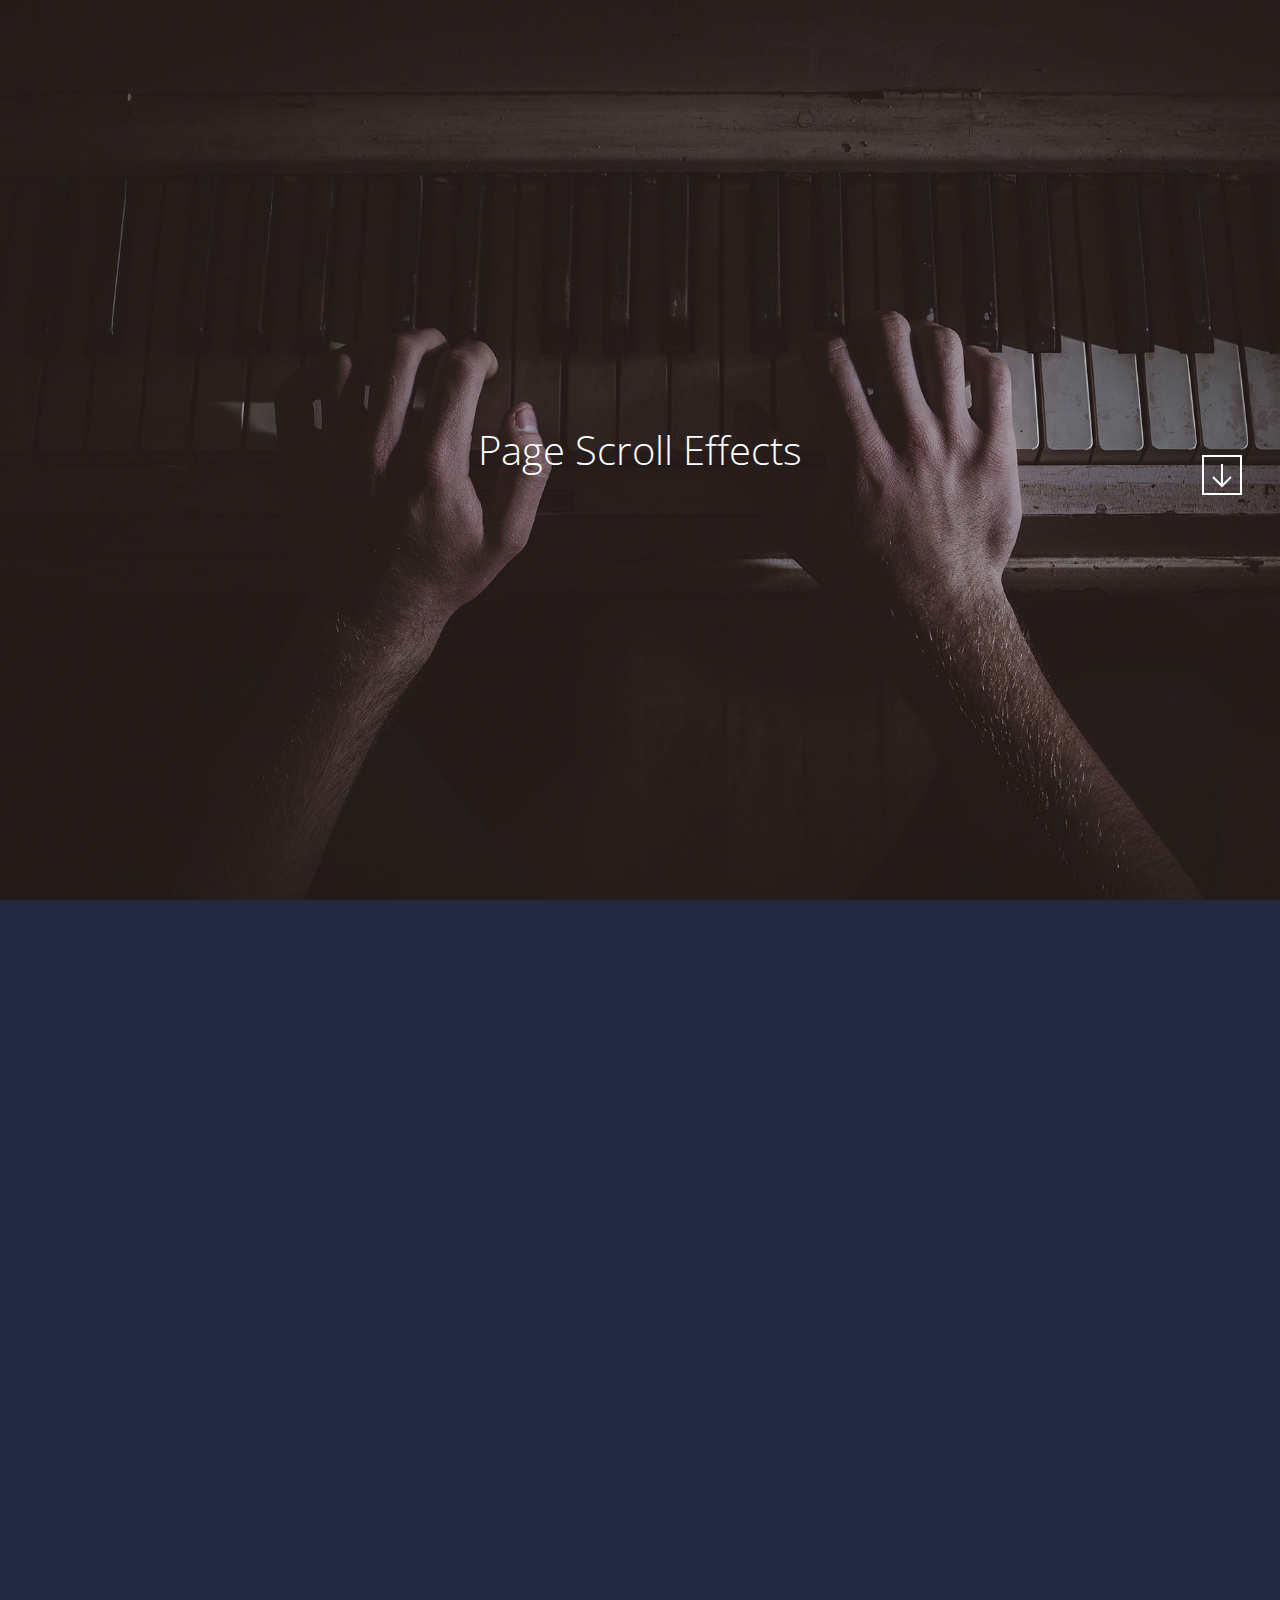
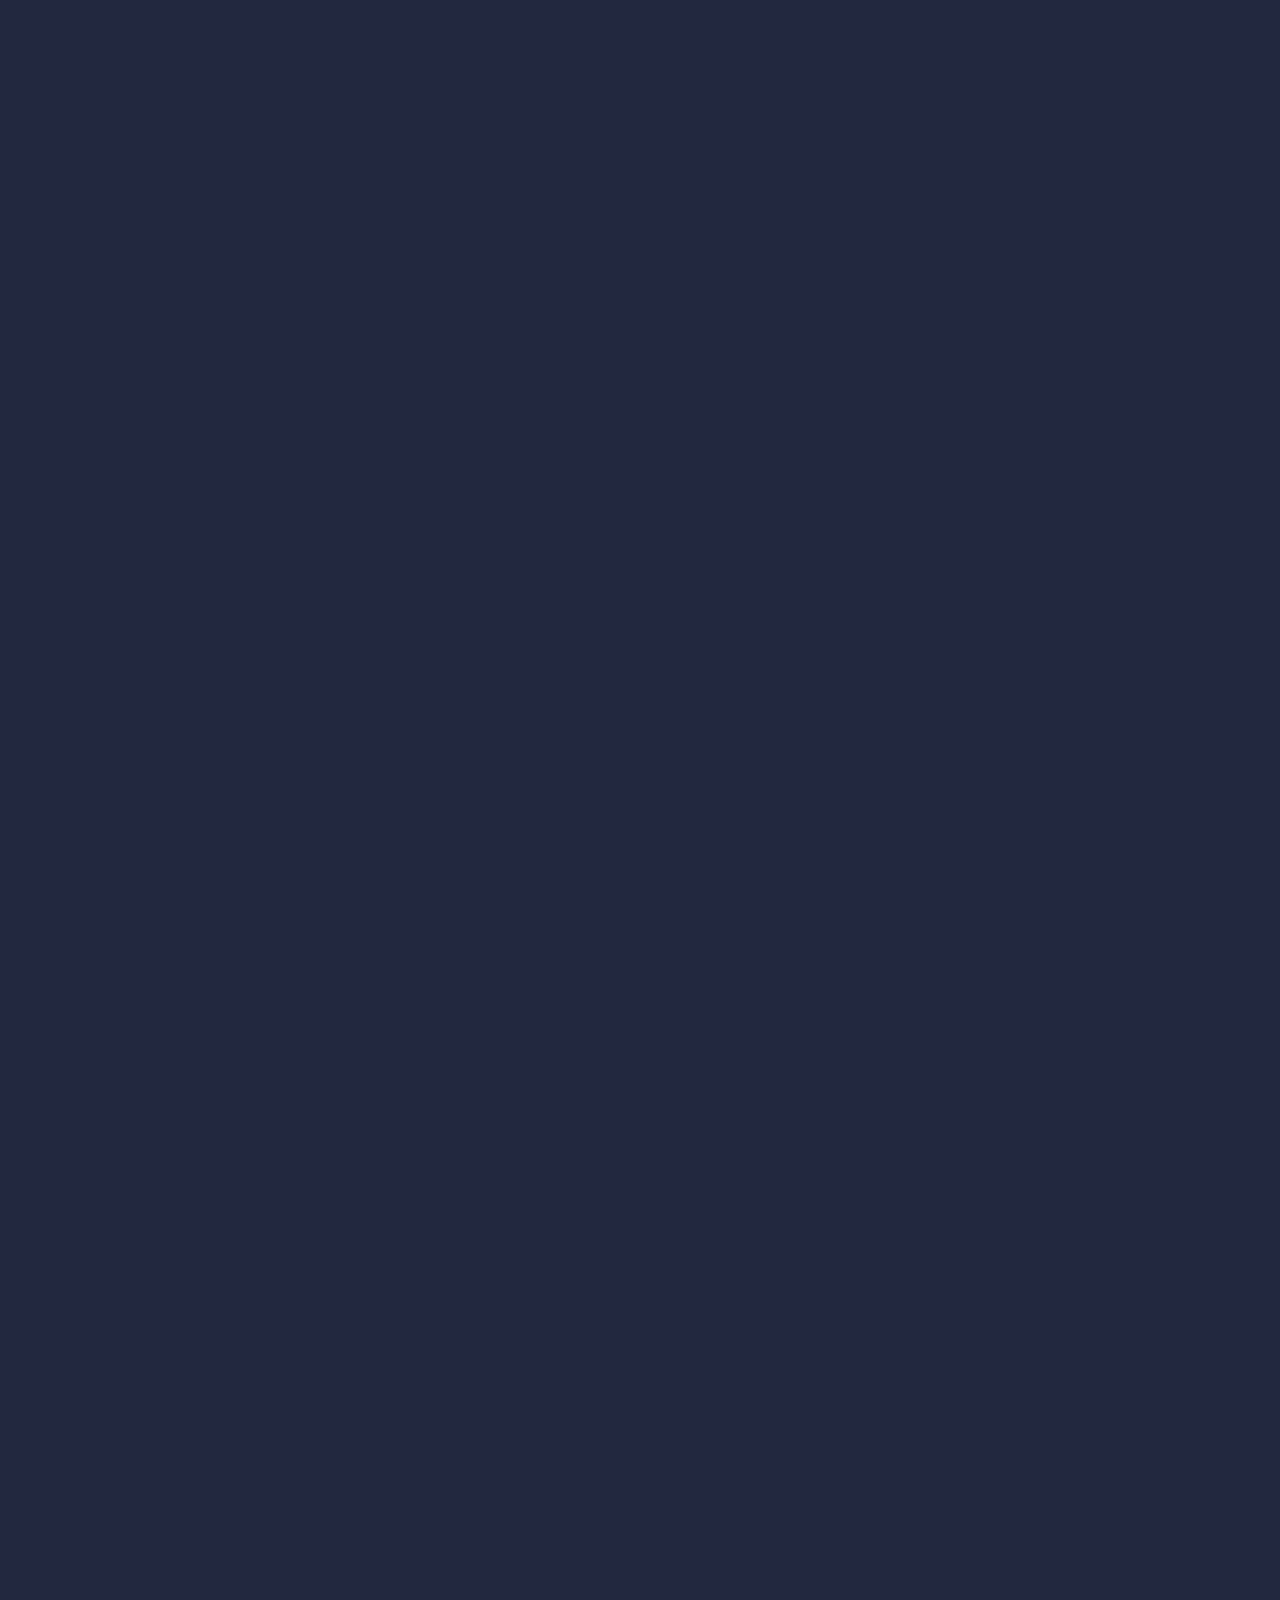
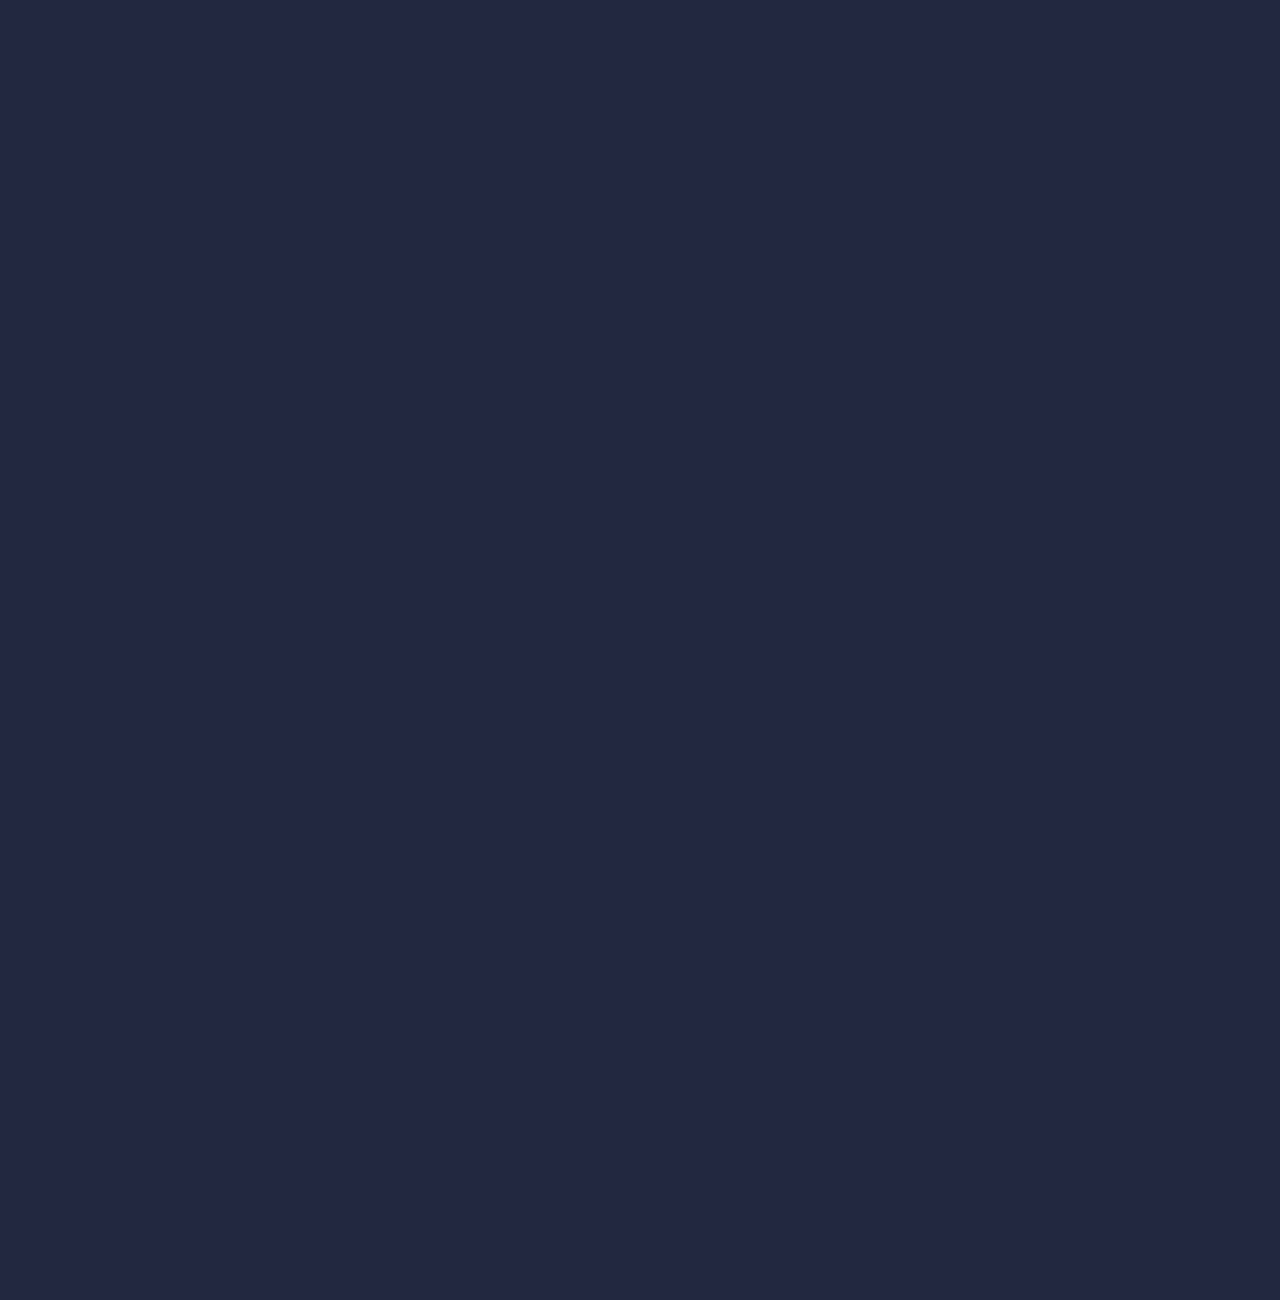
<file: page-scroll-effects/index.html>
<!doctype html>
<html lang="en" class="no-js">
<head>
	<meta charset="UTF-8">
	<meta name="viewport" content="width=device-width, initial-scale=1">

	<link href='http://fonts.googleapis.com/css?family=Open+Sans:400,300,700' rel='stylesheet' type='text/css'>

	<link rel="stylesheet" href="css/reset.css"> <!-- CSS reset -->
	<link rel="stylesheet" href="css/style.css"> <!-- Resource style -->
	<script src="js/modernizr.js"></script> <!-- Modernizr -->
  	
	<title>Page Scroll Effects | CodyHouse</title>
</head>
<!-- hijacking: on/off - animation: none/scaleDown/rotate/gallery/catch/opacity/fixed/parallax -->

<body data-hijacking="off" data-animation="opacity">
	<section class="cd-section visible">
		<div>
			<h2>Page Scroll Effects</h2>
		</div>
	</section>

	<section class="cd-section">
		<div>
			<h2>Section 2</h2>
		</div>
	</section>

	<section class="cd-section">
		<div>
			<h2>Section 3</h2>
		</div>
	</section>

	<section class="cd-section">
		<div>
			<h2>Section 4</h2>
		</div>
	</section>

	<section class="cd-section">
		<div>
			<h2>Section 5</h2>
		</div>
	</section>

	<nav>
		<ul class="cd-vertical-nav">
			<li><a href="#0" class="cd-prev inactive">Next</a></li>
			<li><a href="#0" class="cd-next">Prev</a></li>
		</ul>
	</nav> <!-- .cd-vertical-nav -->
<script src="js/jquery-2.1.4.js"></script>
<script src="js/velocity.min.js"></script>
<script src="js/velocity.ui.min.js"></script>
<script src="js/main.js"></script> <!-- Resource jQuery -->
</body>
</html>
</file>
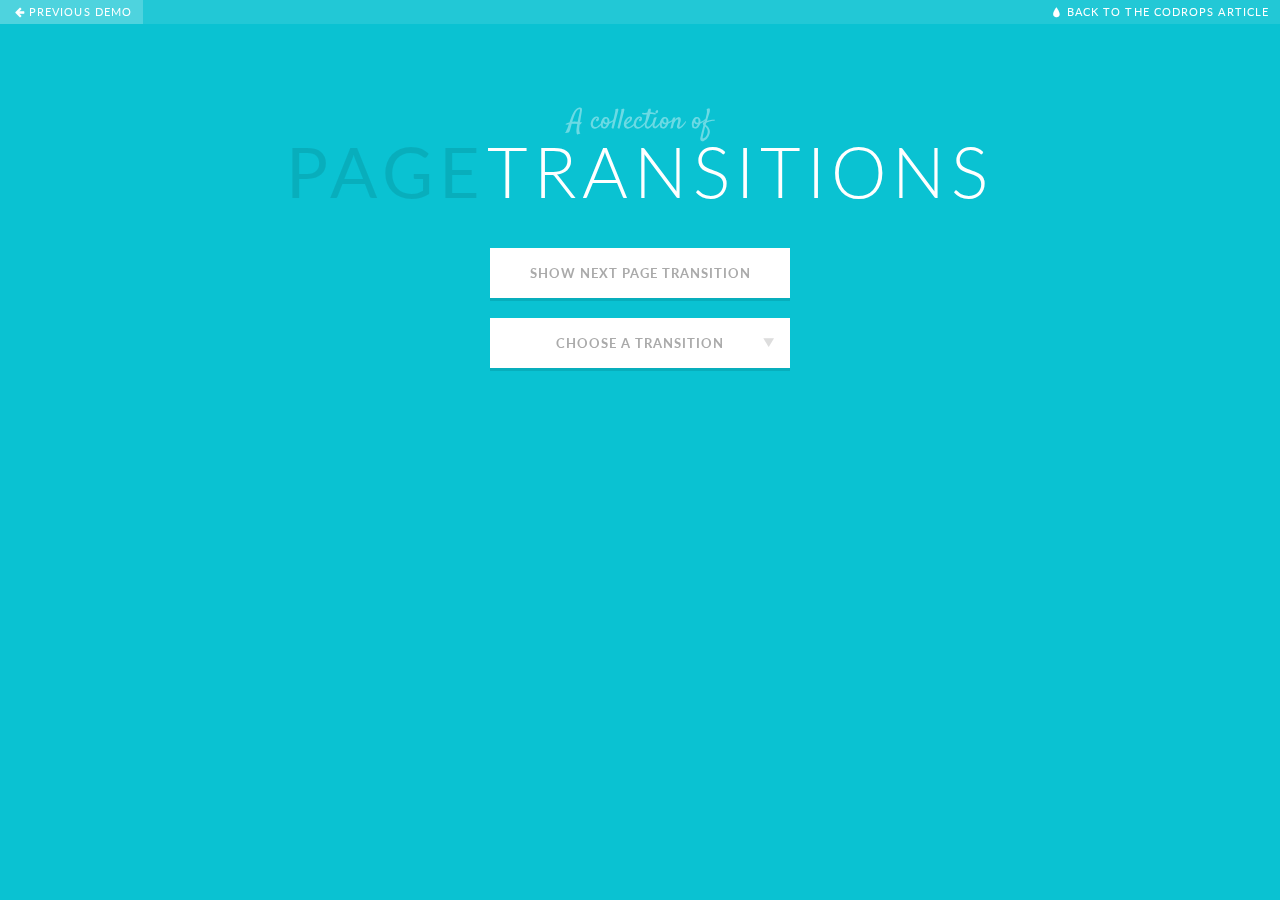
<file: PageTransitions/index.html>
<!DOCTYPE html>
<html lang="en" class="no-js">
	<head>
		<meta charset="UTF-8" />
		<meta http-equiv="X-UA-Compatible" content="IE=edge,chrome=1"> 
		<meta name="viewport" content="width=device-width, initial-scale=1.0"> 
		<title>A Collection of Page Transitions</title>
		<meta name="description" content="A Collection of Page Transitions with CSS Animations" />
		<meta name="keywords" content="page transition, css animation, website, effect, css3, jquery" />
		<meta name="author" content="Codrops" />
		<link rel="shortcut icon" href="../favicon.ico"> 
		<link rel="stylesheet" type="text/css" href="css/default.css" />
		<link rel="stylesheet" type="text/css" href="css/multilevelmenu.css" />
		<link rel="stylesheet" type="text/css" href="css/component.css" />
		<link rel="stylesheet" type="text/css" href="css/animations.css" />
		<script src="js/modernizr.custom.js"></script>
	</head>
	<body>	
		<div class="codrops-top clearfix">
			<a class="codrops-icon codrops-icon-prev" href="http://tympanus.net/Tutorials/AutomaticFigureNumbering/"><span>Previous Demo</span></a>
			<span class="right"><a class="codrops-icon codrops-icon-drop" href="http://tympanus.net/codrops/?p=15001"><span>Back to the Codrops Article</span></a></span>
		</div>

		<div class="pt-triggers">
			<button id="iterateEffects" class="pt-touch-button">Show next page transition</button>
			<div id="dl-menu" class="dl-menuwrapper">
				<button class="dl-trigger">Choose a transition</button>
				<ul class="dl-menu">
					<li>
						<a href="#">Move</a>
						<ul class="dl-submenu">
							<li data-animation="1"><a href="#">Move to left/ from right</a></li>
							<li data-animation="2"><a href="#">Move to right/ from left</a></li>
							<li data-animation="3"><a href="#">Move to top/ from bottom</a></li>
							<li data-animation="4"><a href="#">Move to bottom/ from top</a></li>
						</ul>
					</li>
					<li>
						<a href="#">Fade</a>
						<ul class="dl-submenu">
							<li data-animation="5"><a href="#">Fade / from right</a></li>
							<li data-animation="6"><a href="#">Fade / from left</a></li>
							<li data-animation="7"><a href="#">Fade / from bottom</a></li>
							<li data-animation="8"><a href="#">Fade / from top</a></li>
							<li data-animation="9"><a href="#">Fade left / Fade right</a></li>
							<li data-animation="10"><a href="#">Fade right / Fade left</a></li>
							<li data-animation="11"><a href="#">Fade top / Fade bottom</a></li>
							<li data-animation="12"><a href="#">Fade bottom / Fade top</a></li>
						</ul>
					</li>
					<li>
						<a href="#">Different easing</a>
						<ul class="dl-submenu">
							<li data-animation="13"><a href="#">Different easing / from right</a></li>
							<li data-animation="14"><a href="#">Different easing / from left</a></li>
							<li data-animation="15"><a href="#">Different easing / from bottom</a></li>
							<li data-animation="16"><a href="#">Different easing / from top</a></li>
						</ul>
					</li>
					<li>
						<a href="#">Scale</a>
						<ul class="dl-submenu">
							<li data-animation="17"><a href="#">Scale down / from right</a></li>
							<li data-animation="18"><a href="#">Scale down / from left</a></li>
							<li data-animation="19"><a href="#">Scale down / from bottom</a></li>
							<li data-animation="20"><a href="#">Scale down / from top</a></li>
							<li data-animation="21"><a href="#">Scale down / scale down</a></li>
							<li data-animation="22"><a href="#">Scale up / scale up</a></li>
							<li data-animation="23"><a href="#">Move to left / scale up</a></li>
							<li data-animation="24"><a href="#">Move to right / scale up</a></li>
							<li data-animation="25"><a href="#">Move to top / scale up</a></li>
							<li data-animation="26"><a href="#">Move to bottom / scale up</a></li>
							<li data-animation="27"><a href="#">Scale down / scale up</a></li>
						</ul>
					</li>
					<li>
						<a href="#">Rotate</a>
						<ul class="dl-submenu">
							<li>
								<a href="#">Glue</a>
								<ul class="dl-submenu">
									<li data-animation="28"><a href="#">Glue left / from right</a></li>
									<li data-animation="29"><a href="#">Glue right / from left</a></li>
									<li data-animation="30"><a href="#">Glue bottom / from top</a></li>
									<li data-animation="31"><a href="#">Glue top / from bottom</a></li>
								</ul>
							</li>
							<li>
								<a href="#">Flip</a>
								<ul class="dl-submenu">
									<li data-animation="32"><a href="#">Flip right</a></li>
									<li data-animation="33"><a href="#">Flip left</a></li>
									<li data-animation="34"><a href="#">Flip top</a></li>
									<li data-animation="35"><a href="#">Flip bottom</a></li>
								</ul>
							</li>
							<li data-animation="36"><a href="#">Fall</a></li>
							<li data-animation="37"><a href="#">Newspaper</a></li>
							<li>
								<a href="#">Push / Pull</a>
								<ul class="dl-submenu">
									<li data-animation="38"><a href="#">Push left / from right</a></li>
									<li data-animation="39"><a href="#">Push right / from left</a></li>
									<li data-animation="40"><a href="#">Push top / from bottom</a></li>
									<li data-animation="41"><a href="#">Push bottom / from top</a></li>

									<li data-animation="42"><a href="#">Push left / pull right</a></li>
									<li data-animation="43"><a href="#">Push right / pull left</a></li>
									<li data-animation="44"><a href="#">Push top / pull bottom</a></li>
									<li data-animation="45"><a href="#">Push bottom / pull top</a></li>
								</ul>
							</li>
							<li>
								<a href="#">Fold / Unfold</a>
								<ul class="dl-submenu">
									<li data-animation="46"><a href="#">Fold left / from right</a></li>
									<li data-animation="47"><a href="#">Fold right / from left</a></li>
									<li data-animation="48"><a href="#">Fold top / from bottom</a></li>
									<li data-animation="49"><a href="#">Fold bottom / from top</a></li>
									<li data-animation="50"><a href="#">Move to right / unfold left</a></li>
									<li data-animation="51"><a href="#">Move to left / unfold right</a></li>
									<li data-animation="52"><a href="#">Move to bottom / unfold top</a></li>
									<li data-animation="53"><a href="#">Move to top / unfold bottom</a></li>
								</ul>
							</li>
							<li>
								<a href="#">Room</a>
								<ul class="dl-submenu">
									<li data-animation="54"><a href="#">Room to left</a></li>
									<li data-animation="55"><a href="#">Room to right</a></li>
									<li data-animation="56"><a href="#">Room to top</a></li>
									<li data-animation="57"><a href="#">Room to bottom</a></li>
								</ul>
							</li>
							<li>
								<a href="#">Cube</a>
								<ul class="dl-submenu">
									<li data-animation="58"><a href="#">Cube to left</a></li>
									<li data-animation="59"><a href="#">Cube to right</a></li>
									<li data-animation="60"><a href="#">Cube to top</a></li>
									<li data-animation="61"><a href="#">Cube to bottom</a></li>
								</ul>
							</li>
							<li>
								<a href="#">Carousel</a>
								<ul class="dl-submenu">
									<li data-animation="62"><a href="#">Carousel to left</a></li>
									<li data-animation="63"><a href="#">Carousel to right</a></li>
									<li data-animation="64"><a href="#">Carousel to top</a></li>
									<li data-animation="65"><a href="#">Carousel to bottom</a></li>
								</ul>
							</li>
							<li data-animation="66"><a href="#">Sides</a></li>
						</ul>
					</li>
					<li data-animation="67"><a href="#">Slide</a></li>
				</ul>
			</div><!-- /dl-menu-wrapper-->
		</div><!-- /triggers -->

		<div id="pt-main" class="pt-perspective">
			<div class="pt-page pt-page-1"><h1><span>A collection of</span><strong>Page</strong> Transitions</h1></div>
			<div class="pt-page pt-page-2"><h1><span>A collection of</span><strong>Page</strong> Transitions</h1></div>
			<div class="pt-page pt-page-3"><h1><span>A collection of</span><strong>Page</strong> Transitions</h1></div>
			<div class="pt-page pt-page-4"><h1><span>A collection of</span><strong>Page</strong> Transitions</h1></div>
			<div class="pt-page pt-page-5"><h1><span>A collection of</span><strong>Page</strong> Transitions</h1></div>
			<div class="pt-page pt-page-6"><h1><span>A collection of</span><strong>Page</strong> Transitions</h1></div>
		</div>

		<div class="pt-message">
			<p>Your browser does not support CSS animations.</p>
		</div>

		<script src="https://ajax.googleapis.com/ajax/libs/jquery/1.9.1/jquery.min.js"></script>
		<script src="js/jquery.dlmenu.js"></script>
		<script src="js/pagetransitions.js"></script>
	</body>
</html>
</file>
<file: page-scroll-effects/css/style.css>
/* -------------------------------- 

Primary style

-------------------------------- */
*, *::after, *::before {
  box-sizing: border-box;
}

html {
  font-size: 62.5%;
}

body {
  font-size: 1.6rem;
  font-family: "Open Sans", sans-serif;
  color: #ffffff;
  background-color: #22283f;
  -webkit-font-smoothing: antialiased;
  -moz-osx-font-smoothing: grayscale;
}
body::before {
  /* never visible - this is used in jQuery to check the current MQ */
  content: 'mobile';
  display: none;
}
@media only screen and (min-width: 1050px) {
  body::before {
    /* never visible - this is used in jQuery to check the current MQ */
    content: 'desktop';
  }
}

a {
  color: #267481;
  text-decoration: none;
}

/* -------------------------------- 

Main Components 

-------------------------------- */
@media only screen and (min-width: 1050px) {
  body[data-hijacking="on"] {
    overflow: hidden;
  }
}

.cd-section {
  height: 100vh;
}
.cd-section h2 {
  line-height: 100vh;
  text-align: center;
  font-size: 2.4rem;
}
.cd-section:first-of-type > div {
  background-color: #2b334f;
}
.cd-section:first-of-type > div::before {
  /* alert -> all scrolling effects are not visible on small devices */
  content: 'Effects not visible on mobile!';
  position: absolute;
  width: 100%;
  text-align: center;
  top: 20px;
  z-index: 2;
  font-weight: bold;
  font-size: 1.3rem;
  text-transform: uppercase;
  color: #6a7083;
}
.cd-section:nth-of-type(2) > div {
  background-color: #2e5367;
}
.cd-section:nth-of-type(3) > div {
  background-color: #267481;
}
.cd-section:nth-of-type(4) > div {
  background-color: #fcb052;
}
.cd-section:nth-of-type(5) > div {
  background-color: #f06a59;
}
[data-animation="parallax"] .cd-section > div, [data-animation="fixed"] .cd-section > div, [data-animation="opacity"] .cd-section > div {
  background-position: center center;
  background-repeat: no-repeat;
  background-size: cover;
}
[data-animation="parallax"] .cd-section:first-of-type > div, [data-animation="fixed"] .cd-section:first-of-type > div, [data-animation="opacity"] .cd-section:first-of-type > div {
  background-image: url("../img/img-1.jpg");
}
[data-animation="parallax"] .cd-section:nth-of-type(2) > div, [data-animation="fixed"] .cd-section:nth-of-type(2) > div, [data-animation="opacity"] .cd-section:nth-of-type(2) > div {
  background-image: url("../img/img-2.jpg");
}
[data-animation="parallax"] .cd-section:nth-of-type(3) > div, [data-animation="fixed"] .cd-section:nth-of-type(3) > div, [data-animation="opacity"] .cd-section:nth-of-type(3) > div {
  background-image: url("../img/img-3.jpg");
}
[data-animation="parallax"] .cd-section:nth-of-type(4) > div, [data-animation="fixed"] .cd-section:nth-of-type(4) > div, [data-animation="opacity"] .cd-section:nth-of-type(4) > div {
  background-image: url("../img/img-4.jpg");
}
[data-animation="parallax"] .cd-section:nth-of-type(5) > div, [data-animation="fixed"] .cd-section:nth-of-type(5) > div, [data-animation="opacity"] .cd-section:nth-of-type(5) > div {
  background-image: url("../img/img-5.jpg");
}
@media only screen and (min-width: 1050px) {
  .cd-section h2 {
    font-size: 4rem;
    font-weight: 300;
  }
  [data-hijacking="on"] .cd-section {
    opacity: 0;
    visibility: hidden;
    position: absolute;
    top: 0;
    left: 0;
    width: 100%;
  }
  [data-hijacking="on"] .cd-section > div {
    visibility: visible;
  }
  [data-hijacking="off"] .cd-section > div {
    opacity: 0;
  }
  [data-animation="rotate"] .cd-section {
    /* enable a 3D-space for children elements */
    -webkit-perspective: 1800px;
    -moz-perspective: 1800px;
    perspective: 1800px;
  }
  [data-hijacking="on"][data-animation="rotate"] .cd-section:not(:first-of-type) {
    -webkit-perspective-origin: center 0;
    -moz-perspective-origin: center 0;
    perspective-origin: center 0;
  }
  [data-animation="scaleDown"] .cd-section > div, [data-animation="gallery"] .cd-section > div, [data-animation="catch"] .cd-section > div {
    box-shadow: 0 0 0 rgba(25, 30, 46, 0.4);
  }
  [data-animation="opacity"] .cd-section.visible > div {
    z-index: 1;
  }
}

@media only screen and (min-width: 1050px) {
  .cd-section:first-of-type > div::before {
    display: none;
  }
}
@media only screen and (min-width: 1050px) {
  .cd-section > div {
    position: fixed;
    top: 0;
    left: 0;
    width: 100%;
    /* Force Hardware Acceleration */
    -webkit-transform: translateZ(0);
    -moz-transform: translateZ(0);
    -ms-transform: translateZ(0);
    -o-transform: translateZ(0);
    transform: translateZ(0);
    -webkit-backface-visibility: hidden;
    backface-visibility: hidden;
  }
  [data-hijacking="on"] .cd-section > div {
    position: absolute;
  }
  [data-animation="rotate"] .cd-section > div {
    -webkit-transform-origin: center bottom;
    -moz-transform-origin: center bottom;
    -ms-transform-origin: center bottom;
    -o-transform-origin: center bottom;
    transform-origin: center bottom;
  }
}

.cd-vertical-nav {
  /* lateral navigation */
  position: fixed;
  z-index: 1;
  right: 3%;
  top: 50%;
  bottom: auto;
  -webkit-transform: translateY(-50%);
  -moz-transform: translateY(-50%);
  -ms-transform: translateY(-50%);
  -o-transform: translateY(-50%);
  transform: translateY(-50%);
  display: none;
}
.cd-vertical-nav a {
  display: block;
  height: 40px;
  width: 40px;
  /* image replace */
  overflow: hidden;
  text-indent: 100%;
  white-space: nowrap;
  background: url(../img/cd-icon-arrow.svg) no-repeat center center;
}
.cd-vertical-nav a.cd-prev {
  -webkit-transform: rotate(180deg);
  -moz-transform: rotate(180deg);
  -ms-transform: rotate(180deg);
  -o-transform: rotate(180deg);
  transform: rotate(180deg);
  margin-bottom: 10px;
}
.cd-vertical-nav a.inactive {
  visibility: hidden;
  opacity: 0;
  -webkit-transition: opacity 0.2s 0s, visibility 0s 0.2s;
  -moz-transition: opacity 0.2s 0s, visibility 0s 0.2s;
  transition: opacity 0.2s 0s, visibility 0s 0.2s;
}
@media only screen and (min-width: 1050px) {
  .cd-vertical-nav {
    display: block;
  }
}
</file>
<file: PageTransitions/css/default.css>
/* General Demo Style */
@import url(http://fonts.googleapis.com/css?family=Lato:300,400,700|Satisfy);

@font-face {
	font-family: 'codropsicons';
	src:url('../fonts/codropsicons/codropsicons.eot');
	src:url('../fonts/codropsicons/codropsicons.eot?#iefix') format('embedded-opentype'),
		url('../fonts/codropsicons/codropsicons.woff') format('woff'),
		url('../fonts/codropsicons/codropsicons.ttf') format('truetype'),
		url('../fonts/codropsicons/codropsicons.svg#codropsicons') format('svg');
	font-weight: normal;
	font-style: normal;
}

*, *:after, *:before { -webkit-box-sizing: border-box; -moz-box-sizing: border-box; box-sizing: border-box; }
body, html { font-size: 100%; padding: 0; margin: 0;}

/* Clearfix hack by Nicolas Gallagher: http://nicolasgallagher.com/micro-clearfix-hack/ */
.clearfix:before, .clearfix:after { content: " "; display: table; }
.clearfix:after { clear: both; }

body {
	font-family: 'Lato', Calibri, Arial, sans-serif;
	color: #fff;
	background: #333;
	overflow: hidden;
}

a {
	color: #ddd;
	text-decoration: none;
}

a:hover {
	color: #fff;
}

/* Header Style */
.codrops-top {
	background: #fff;
	background: rgba(255, 255, 255, 0.1);
	text-transform: uppercase;
	position: fixed;
	width: 100%;
	font-size: 0.68em;
	line-height: 2.2;
	z-index: 50000;
	top: 0;
	left: 0;
}

.codrops-top a {
	padding: 0 1em;
	letter-spacing: 0.1em;
	color: #fff;
	display: inline-block;
}

.codrops-top a:hover {
	background: rgba(255,255,255,0.2);
}

.codrops-top span.right {
	float: right;
}

.codrops-top span.right a {
	float: left;
	display: block;
}

.codrops-icon:before {
	font-family: 'codropsicons';
	margin: 0 4px;
	speak: none;
	font-style: normal;
	font-weight: normal;
	font-variant: normal;
	text-transform: none;
	line-height: 1;
	-webkit-font-smoothing: antialiased;
}
.codrops-icon-drop:before {
	content: "\e001";
}
.codrops-icon-prev:before {
	content: "\e004";
}
.codrops-icon-archive:before {
	content: "\e002";
}
.codrops-icon-next:before {
	content: "\e000";
}
.codrops-icon-about:before {
	content: "\e003";
}

@media screen and (max-width: 25em) { 
	.codrops-icon span {
		display: none;
	}
}
</file>
<file: PageTransitions/css/multilevelmenu.css>
@font-face {
	font-family: 'icomoon';
	src:url('../fonts/menuicons/icomoon.eot');
	src:url('../fonts/menuicons/icomoon.eot?#iefix') format('embedded-opentype'),
		url('../fonts/menuicons/icomoon.woff') format('woff'),
		url('../fonts/menuicons/icomoon.ttf') format('truetype'),
		url('../fonts/menuicons/icomoon.svg#icomoon') format('svg');
	font-weight: normal;
	font-style: normal;
}

.dl-menuwrapper {
	width: 300px;
	position: relative;
	-webkit-perspective: 1000px;
	-moz-perspective: 1000px;
	perspective: 1000px;
	-webkit-perspective-origin: 50% 200%;
	-moz-perspective-origin: 50% 200%;
	perspective-origin: 50% 200%;
}

.dl-menuwrapper:first-child {
	margin-right: 100px;
}

.dl-menuwrapper button {
	display: block;
	width: 100%;
	margin: 0;
	border: none;
	overflow: hidden;
	position: relative;
	cursor: pointer;
	outline: none;
}

.dl-menuwrapper ul {
	padding: 0;
	list-style: none;
	-webkit-transform-style: preserve-3d;
	-moz-transform-style: preserve-3d;
	transform-style: preserve-3d;
}

.dl-menuwrapper li {
	position: relative;
}

.dl-menuwrapper li a {
	display: block;
	position: relative;
	padding: 7px 10px;
	font-size: 13px;
	line-height: 20px;
	font-weight: 700;
	outline: none;
	text-transform: uppercase;
	letter-spacing: 1px;
}

.dl-menuwrapper button,
.dl-menuwrapper li a {
	background: #fff;
	color: #aaa;
}

.no-touch .dl-menuwrapper li a:hover {
	background: #f8f8f8;
}

.dl-menuwrapper li.dl-back > a {
	padding-left: 30px;
	background: #f2f2f2;
}

.dl-menuwrapper li.dl-back:after,
.dl-menuwrapper li > a:not(:only-child):after,
.dl-menuwrapper button:after {
	position: absolute;
	top: 0;
	line-height: 33px;
	color: #ddd;
	font-family: 'icomoon';
	speak: none;
	-webkit-font-smoothing: antialiased;
	content: "\e000";
}

.dl-menuwrapper button:after {
	line-height: 50px;
	right: 15px;
	-webkit-transform: rotate(90deg);
	-moz-transform: rotate(90deg);
	-ms-transform: rotate(90deg);
	transform: rotate(90deg);
}

.dl-menuwrapper li.dl-back:after {
	left: 10px;
	-webkit-transform: rotate(180deg);
	-moz-transform: rotate(180deg);
	-ms-transform: rotate(180deg);
	transform: rotate(180deg);
}

.dl-menuwrapper li > a:after {
	right: 10px;
	color: rgba(0,0,0,0.15);
}

.dl-menuwrapper .dl-menu {
	margin: 5px 0 0 0;
	position: absolute;
	width: 100%;
	opacity: 0;
	pointer-events: none;
	box-shadow: 0 3px 0 rgba(0,0,0,0.1);
	-webkit-transform: translateY(10px);
	-moz-transform: translateY(10px);
	transform: translateY(10px);
	-webkit-backface-visibility: hidden;
	-moz-backface-visibility: hidden;
	backface-visibility: hidden;
}

.dl-menuwrapper .dl-menu.dl-menu-toggle {
	-webkit-transition: all 0.3s ease;
	-moz-transition: all 0.3s ease;
	transition: all 0.3s ease;
}

.dl-menuwrapper .dl-menu.dl-menuopen {
	opacity: 1;
	pointer-events: auto;
	-webkit-transform: translateY(0px);
	-moz-transform: translateY(0px);
	transform: translateY(0px);
}

/* Hide the inner submenus */
.dl-menuwrapper li .dl-submenu {
	display: none;
}

/* 
When a submenu is openend, we will hide all li siblings.
For that we give a class to the parent menu called "dl-subview".
We also hide the submenu link. 
The opened submenu will get the class "dl-subviewopen".
All this is done for any sub-level being entered.
*/
.dl-menu.dl-subview li,
.dl-menu.dl-subview li.dl-subviewopen > a,
.dl-menu.dl-subview li.dl-subview > a {
	display: none;
}

.dl-menu.dl-subview li.dl-subview,
.dl-menu.dl-subview li.dl-subview .dl-submenu,
.dl-menu.dl-subview li.dl-subviewopen,
.dl-menu.dl-subview li.dl-subviewopen > .dl-submenu,
.dl-menu.dl-subview li.dl-subviewopen > .dl-submenu > li {
	display: block;
}

/* Dynamically added submenu outside of the menu context */
.dl-menuwrapper > .dl-submenu {
	position: absolute;
	width: 100%;
	top: 55px; /* This needs to be adjusted to the button */
	left: 0;
	margin: 0;
}

/* Animation classes for moving out and in */

.dl-menu.dl-animate-out-1 {
	-webkit-animation: MenuAnimOut1 0.4s linear forwards;
	-moz-animation: MenuAnimOut1 0.4s linear forwards;
	animation: MenuAnimOut1 0.4s linear forwards;
}

.dl-menu.dl-animate-out-2 {
	-webkit-animation: MenuAnimOut2 0.3s ease-in-out forwards;
	-moz-animation: MenuAnimOut2 0.3s ease-in-out forwards;
	animation: MenuAnimOut2 0.3s ease-in-out forwards;
}

.dl-menu.dl-animate-out-3 {
	-webkit-animation: MenuAnimOut3 0.4s ease forwards;
	-moz-animation: MenuAnimOut3 0.4s ease forwards;
	animation: MenuAnimOut3 0.4s ease forwards;
}

.dl-menu.dl-animate-out-4 {
	-webkit-animation: MenuAnimOut4 0.4s ease forwards;
	-moz-animation: MenuAnimOut4 0.4s ease forwards;
	animation: MenuAnimOut4 0.4s ease forwards;
}

.dl-menu.dl-animate-out-5 {
	-webkit-animation: MenuAnimOut5 0.4s ease forwards;
	-moz-animation: MenuAnimOut5 0.4s ease forwards;
	animation: MenuAnimOut5 0.4s ease forwards;
}

@-webkit-keyframes MenuAnimOut1 {
	50% {
		-webkit-transform: translateZ(-250px) rotateY(30deg);
	}
	75% {
		-webkit-transform: translateZ(-372.5px) rotateY(15deg);
		opacity: .5;
	}
	100% {
		-webkit-transform: translateZ(-500px) rotateY(0deg);
		opacity: 0;
	}
}

@-webkit-keyframes MenuAnimOut2 {
	100% {
		-webkit-transform: translateX(-100%);
		opacity: 0;
	}
}

@-webkit-keyframes MenuAnimOut3 {
	100% {
		-webkit-transform: translateZ(300px);
		opacity: 0;
	}
}

@-webkit-keyframes MenuAnimOut4 {
	100% {
		-webkit-transform: translateZ(-300px);
		opacity: 0;
	}
}

@-webkit-keyframes MenuAnimOut5 {
	100% {
		-webkit-transform: translateY(40%);
		opacity: 0;
	}
}

@-moz-keyframes MenuAnimOut1 {
	50% {
		-moz-transform: translateZ(-250px) rotateY(30deg);
	}
	75% {
		-moz-transform: translateZ(-372.5px) rotateY(15deg);
		opacity: .5;
	}
	100% {
		-moz-transform: translateZ(-500px) rotateY(0deg);
		opacity: 0;
	}
}

@-moz-keyframes MenuAnimOut2 {
	100% {
		-moz-transform: translateX(-100%);
		opacity: 0;
	}
}

@-moz-keyframes MenuAnimOut3 {
	100% {
		-moz-transform: translateZ(300px);
		opacity: 0;
	}
}

@-moz-keyframes MenuAnimOut4 {
	100% {
		-moz-transform: translateZ(-300px);
		opacity: 0;
	}
}

@-moz-keyframes MenuAnimOut5 {
	100% {
		-moz-transform: translateY(40%);
		opacity: 0;
	}
}

@keyframes MenuAnimOut1 {
	50% {
		transform: translateZ(-250px) rotateY(30deg);
	}
	75% {
		transform: translateZ(-372.5px) rotateY(15deg);
		opacity: .5;
	}
	100% {
		transform: translateZ(-500px) rotateY(0deg);
		opacity: 0;
	}
}

@keyframes MenuAnimOut2 {
	100% {
		transform: translateX(-100%);
		opacity: 0;
	}
}

@keyframes MenuAnimOut3 {
	100% {
		transform: translateZ(300px);
		opacity: 0;
	}
}

@keyframes MenuAnimOut4 {
	100% {
		transform: translateZ(-300px);
		opacity: 0;
	}
}

@keyframes MenuAnimOut5 {
	100% {
		transform: translateY(40%);
		opacity: 0;
	}
}

.dl-menu.dl-animate-in-1 {
	-webkit-animation: MenuAnimIn1 0.3s linear forwards;
	-moz-animation: MenuAnimIn1 0.3s linear forwards;
	animation: MenuAnimIn1 0.3s linear forwards;
}

.dl-menu.dl-animate-in-2 {
	-webkit-animation: MenuAnimIn2 0.3s ease-in-out forwards;
	-moz-animation: MenuAnimIn2 0.3s ease-in-out forwards;
	animation: MenuAnimIn2 0.3s ease-in-out forwards;
}

.dl-menu.dl-animate-in-3 {
	-webkit-animation: MenuAnimIn3 0.4s ease forwards;
	-moz-animation: MenuAnimIn3 0.4s ease forwards;
	animation: MenuAnimIn3 0.4s ease forwards;
}

.dl-menu.dl-animate-in-4 {
	-webkit-animation: MenuAnimIn4 0.4s ease forwards;
	-moz-animation: MenuAnimIn4 0.4s ease forwards;
	animation: MenuAnimIn4 0.4s ease forwards;
}

.dl-menu.dl-animate-in-5 {
	-webkit-animation: MenuAnimIn5 0.4s ease forwards;
	-moz-animation: MenuAnimIn5 0.4s ease forwards;
	animation: MenuAnimIn5 0.4s ease forwards;
}

@-webkit-keyframes MenuAnimIn1 {
	0% {
		-webkit-transform: translateZ(-500px) rotateY(0deg);
		opacity: 0;
	}
	20% {
		-webkit-transform: translateZ(-250px) rotateY(30deg);
		opacity: 0.5;
	}
	100% {
		-webkit-transform: translateZ(0px) rotateY(0deg);
		opacity: 1;
	}
}

@-webkit-keyframes MenuAnimIn2 {
	0% {
		-webkit-transform: translateX(-100%);
		opacity: 0;
	}
	100% {
		-webkit-transform: translateX(0px);
		opacity: 1;
	}
}

@-webkit-keyframes MenuAnimIn3 {
	0% {
		-webkit-transform: translateZ(300px);
		opacity: 0;
	}
	100% {
		-webkit-transform: translateZ(0px);
		opacity: 1;
	}
}

@-webkit-keyframes MenuAnimIn4 {
	0% {
		-webkit-transform: translateZ(-300px);
		opacity: 0;
	}
	100% {
		-webkit-transform: translateZ(0px);
		opacity: 1;
	}
}

@-webkit-keyframes MenuAnimIn5 {
	0% {
		-webkit-transform: translateY(40%);
		opacity: 0;
	}
	100% {
		-webkit-transform: translateY(0);
		opacity: 1;
	}
}

@-moz-keyframes MenuAnimIn1 {
	0% {
		-moz-transform: translateZ(-500px) rotateY(0deg);
		opacity: 0;
	}
	20% {
		-moz-transform: translateZ(-250px) rotateY(30deg);
		opacity: 0.5;
	}
	100% {
		-moz-transform: translateZ(0px) rotateY(0deg);
		opacity: 1;
	}
}

@-moz-keyframes MenuAnimIn2 {
	0% {
		-moz-transform: translateX(-100%);
		opacity: 0;
	}
	100% {
		-moz-transform: translateX(0px);
		opacity: 1;
	}
}

@-moz-keyframes MenuAnimIn3 {
	0% {
		-moz-transform: translateZ(300px);
		opacity: 0;
	}
	100% {
		-moz-transform: translateZ(0px);
		opacity: 1;
	}
}

@-moz-keyframes MenuAnimIn4 {
	0% {
		-moz-transform: translateZ(-300px);
		opacity: 0;
	}
	100% {
		-moz-transform: translateZ(0px);
		opacity: 1;
	}
}

@-moz-keyframes MenuAnimIn5 {
	0% {
		-moz-transform: translateY(40%);
		opacity: 0;
	}
	100% {
		-moz-transform: translateY(0);
		opacity: 1;
	}
}

@keyframes MenuAnimIn1 {
	0% {
		transform: translateZ(-500px) rotateY(0deg);
		opacity: 0;
	}
	20% {
		transform: translateZ(-250px) rotateY(30deg);
		opacity: 0.5;
	}
	100% {
		transform: translateZ(0px) rotateY(0deg);
		opacity: 1;
	}
}

@keyframes MenuAnimIn2 {
	0% {
		transform: translateX(-100%);
		opacity: 0;
	}
	100% {
		transform: translateX(0px);
		opacity: 1;
	}
}

@keyframes MenuAnimIn3 {
	0% {
		transform: translateZ(300px);
		opacity: 0;
	}
	100% {
		transform: translateZ(0px);
		opacity: 1;
	}
}

@keyframes MenuAnimIn4 {
	0% {
		transform: translateZ(-300px);
		opacity: 0;
	}
	100% {
		transform: translateZ(0px);
		opacity: 1;
	}
}

@keyframes MenuAnimIn5 {
	0% {
		transform: translateY(40%);
		opacity: 0;
	}
	100% {
		transform: translateY(0);
		opacity: 1;
	}
}

.dl-menuwrapper > .dl-submenu.dl-animate-in-1 {
	-webkit-animation: SubMenuAnimIn1 0.4s ease forwards;
	-moz-animation: SubMenuAnimIn1 0.4s ease forwards;
	animation: SubMenuAnimIn1 0.4s ease forwards;
}

.dl-menuwrapper > .dl-submenu.dl-animate-in-2 {
	-webkit-animation: SubMenuAnimIn2 0.3s ease-in-out forwards;
	-moz-animation: SubMenuAnimIn2 0.3s ease-in-out forwards;
	animation: SubMenuAnimIn2 0.3s ease-in-out forwards;
}

.dl-menuwrapper > .dl-submenu.dl-animate-in-3 {
	-webkit-animation: SubMenuAnimIn3 0.4s ease forwards;
	-moz-animation: SubMenuAnimIn3 0.4s ease forwards;
	animation: SubMenuAnimIn3 0.4s ease forwards;
}

.dl-menuwrapper > .dl-submenu.dl-animate-in-4 {
	-webkit-animation: SubMenuAnimIn4 0.4s ease forwards;
	-moz-animation: SubMenuAnimIn4 0.4s ease forwards;
	animation: SubMenuAnimIn4 0.4s ease forwards;
}

.dl-menuwrapper > .dl-submenu.dl-animate-in-5 {
	-webkit-animation: SubMenuAnimIn5 0.4s ease forwards;
	-moz-animation: SubMenuAnimIn5 0.4s ease forwards;
	animation: SubMenuAnimIn5 0.4s ease forwards;
}

@-webkit-keyframes SubMenuAnimIn1 {
	0% {
		-webkit-transform: translateX(50%);
		opacity: 0;
	}
	100% {
		-webkit-transform: translateX(0px);
		opacity: 1;
	}
}

@-webkit-keyframes SubMenuAnimIn2 {
	0% {
		-webkit-transform: translateX(100%);
		opacity: 0;
	}
	100% {
		-webkit-transform: translateX(0px);
		opacity: 1;
	}
}

@-webkit-keyframes SubMenuAnimIn3 {
	0% {
		-webkit-transform: translateZ(-300px);
		opacity: 0;
	}
	100% {
		-webkit-transform: translateZ(0px);
		opacity: 1;
	}
}

@-webkit-keyframes SubMenuAnimIn4 {
	0% {
		-webkit-transform: translateZ(300px);
		opacity: 0;
	}
	100% {
		-webkit-transform: translateZ(0px);
		opacity: 1;
	}
}

@-webkit-keyframes SubMenuAnimIn5 {
	0% {
		-webkit-transform: translateZ(-200px);
		opacity: 0;
	}
	100% {
		-webkit-transform: translateZ(0);
		opacity: 1;
	}
}

@-moz-keyframes SubMenuAnimIn1 {
	0% {
		-moz-transform: translateX(50%);
		opacity: 0;
	}
	100% {
		-moz-transform: translateX(0px);
		opacity: 1;
	}
}

@-moz-keyframes SubMenuAnimIn2 {
	0% {
		-moz-transform: translateX(100%);
		opacity: 0;
	}
	100% {
		-moz-transform: translateX(0px);
		opacity: 1;
	}
}

@-moz-keyframes SubMenuAnimIn3 {
	0% {
		-moz-transform: translateZ(-300px);
		opacity: 0;
	}
	100% {
		-moz-transform: translateZ(0px);
		opacity: 1;
	}
}

@-moz-keyframes SubMenuAnimIn4 {
	0% {
		-moz-transform: translateZ(300px);
		opacity: 0;
	}
	100% {
		-moz-transform: translateZ(0px);
		opacity: 1;
	}
}

@-moz-keyframes SubMenuAnimIn5 {
	0% {
		-moz-transform: translateZ(-200px);
		opacity: 0;
	}
	100% {
		-moz-transform: translateZ(0);
		opacity: 1;
	}
}

@keyframes SubMenuAnimIn1 {
	0% {
		transform: translateX(50%);
		opacity: 0;
	}
	100% {
		transform: translateX(0px);
		opacity: 1;
	}
}

@keyframes SubMenuAnimIn2 {
	0% {
		transform: translateX(100%);
		opacity: 0;
	}
	100% {
		transform: translateX(0px);
		opacity: 1;
	}
}

@keyframes SubMenuAnimIn3 {
	0% {
		transform: translateZ(-300px);
		opacity: 0;
	}
	100% {
		transform: translateZ(0px);
		opacity: 1;
	}
}

@keyframes SubMenuAnimIn4 {
	0% {
		transform: translateZ(300px);
		opacity: 0;
	}
	100% {
		transform: translateZ(0px);
		opacity: 1;
	}
}

@keyframes SubMenuAnimIn5 {
	0% {
		transform: translateZ(-200px);
		opacity: 0;
	}
	100% {
		transform: translateZ(0);
		opacity: 1;
	}
}

.dl-menuwrapper > .dl-submenu.dl-animate-out-1 {
	-webkit-animation: SubMenuAnimOut1 0.4s ease forwards;
	-moz-animation: SubMenuAnimOut1 0.4s ease forwards;
	animation: SubMenuAnimOut1 0.4s ease forwards;
}

.dl-menuwrapper > .dl-submenu.dl-animate-out-2 {
	-webkit-animation: SubMenuAnimOut2 0.3s ease-in-out forwards;
	-moz-animation: SubMenuAnimOut2 0.3s ease-in-out forwards;
	animation: SubMenuAnimOut2 0.3s ease-in-out forwards;
}

.dl-menuwrapper > .dl-submenu.dl-animate-out-3 {
	-webkit-animation: SubMenuAnimOut3 0.4s ease forwards;
	-moz-animation: SubMenuAnimOut3 0.4s ease forwards;
	animation: SubMenuAnimOut3 0.4s ease forwards;
}

.dl-menuwrapper > .dl-submenu.dl-animate-out-4 {
	-webkit-animation: SubMenuAnimOut4 0.4s ease forwards;
	-moz-animation: SubMenuAnimOut4 0.4s ease forwards;
	animation: SubMenuAnimOut4 0.4s ease forwards;
}

.dl-menuwrapper > .dl-submenu.dl-animate-out-5 {
	-webkit-animation: SubMenuAnimOut5 0.4s ease forwards;
	-moz-animation: SubMenuAnimOut5 0.4s ease forwards;
	animation: SubMenuAnimOut5 0.4s ease forwards;
}

@-webkit-keyframes SubMenuAnimOut1 {
	0% {
		-webkit-transform: translateX(0%);
		opacity: 1;
	}
	100% {
		-webkit-transform: translateX(50%);
		opacity: 0;
	}
}

@-webkit-keyframes SubMenuAnimOut2 {
	0% {
		-webkit-transform: translateX(0%);
		opacity: 1;
	}
	100% {
		-webkit-transform: translateX(100%);
		opacity: 0;
	}
}

@-webkit-keyframes SubMenuAnimOut3 {
	0% {
		-webkit-transform: translateZ(0px);
		opacity: 1;
	}
	100% {
		-webkit-transform: translateZ(-300px);
		opacity: 0;
	}
}

@-webkit-keyframes SubMenuAnimOut4 {
	0% {
		-webkit-transform: translateZ(0px);
		opacity: 1;
	}
	100% {
		-webkit-transform: translateZ(300px);
		opacity: 0;
	}
}

@-webkit-keyframes SubMenuAnimOut5 {
	0% {
		-webkit-transform: translateZ(0);
		opacity: 1;
	}
	100% {
		-webkit-transform: translateZ(-200px);
		opacity: 0;
	}
}

@-moz-keyframes SubMenuAnimOut1 {
	0% {
		-moz-transform: translateX(0%);
		opacity: 1;
	}
	100% {
		-moz-transform: translateX(50%);
		opacity: 0;
	}
}

@-moz-keyframes SubMenuAnimOut2 {
	0% {
		-moz-transform: translateX(0%);
		opacity: 1;
	}
	100% {
		-moz-transform: translateX(100%);
		opacity: 0;
	}
}

@-moz-keyframes SubMenuAnimOut3 {
	0% {
		-moz-transform: translateZ(0px);
		opacity: 1;
	}
	100% {
		-moz-transform: translateZ(-300px);
		opacity: 0;
	}
}

@-moz-keyframes SubMenuAnimOut4 {
	0% {
		-moz-transform: translateZ(0px);
		opacity: 1;
	}
	100% {
		-moz-transform: translateZ(300px);
		opacity: 0;
	}
}

@-moz-keyframes SubMenuAnimOut5 {
	0% {
		-moz-transform: translateZ(0);
		opacity: 1;
	}
	100% {
		-moz-transform: translateZ(-200px);
		opacity: 0;
	}
}

@keyframes SubMenuAnimOut1 {
	0% {
		transform: translateX(0%);
		opacity: 1;
	}
	100% {
		transform: translateX(50%);
		opacity: 0;
	}
}

@keyframes SubMenuAnimOut2 {
	0% {
		transform: translateX(0%);
		opacity: 1;
	}
	100% {
		transform: translateX(100%);
		opacity: 0;
	}
}

@keyframes SubMenuAnimOut3 {
	0% {
		transform: translateZ(0px);
		opacity: 1;
	}
	100% {
		transform: translateZ(-300px);
		opacity: 0;
	}
}

@keyframes SubMenuAnimOut4 {
	0% {
		transform: translateZ(0px);
		opacity: 1;
	}
	100% {
		transform: translateZ(300px);
		opacity: 0;
	}
}

@keyframes SubMenuAnimOut5 {
	0% {
		transform: translateZ(0);
		opacity: 1;
	}
	100% {
		transform: translateZ(-200px);
		opacity: 0;
	}
}

/* No JS Fallback */
.no-js .dl-menuwrapper .dl-menu {
	position: relative;
	opacity: 1;
	-webkit-transform: none;
	-moz-transform: none;
	transform: none;
}

.no-js .dl-menuwrapper li .dl-submenu {
	display: block;
}

.no-js .dl-menuwrapper li.dl-back {
	display: none;
}

.no-js .dl-menuwrapper li > a:not(:only-child) {
	background: rgba(0,0,0,0.1);
}

.no-js .dl-menuwrapper li > a:not(:only-child):after {
	content: '';
}
</file>
<file: PageTransitions/css/component.css>
html, body { height: 100%; }

.pt-perspective {
	position: relative;
	width: 100%;
	height: 100%;
	-webkit-perspective: 1200px;
	-moz-perspective: 1200px;
	perspective: 1200px;
}

.pt-page {
	width: 100%;
	height: 100%;
	position: absolute;
	top: 0;
	left: 0;
	visibility: hidden;
	overflow: hidden;
	-webkit-backface-visibility: hidden;
	-moz-backface-visibility: hidden;
	backface-visibility: hidden;
	-webkit-transform: translate3d(0, 0, 0);
	-moz-transform: translate3d(0, 0, 0);
	transform: translate3d(0, 0, 0);
	-webkit-transform-style: preserve-3d;
	-moz-transform-style: preserve-3d;
	transform-style: preserve-3d;
}

.pt-page-current,
.no-js .pt-page {
	visibility: visible;
	z-index: 1;
}

.no-js body {
	overflow: auto;
}

.pt-page-ontop {
	z-index: 999;
}

/* Text Styles, Colors, Backgrounds */

.pt-page h1 {
	position: absolute;
	font-weight: 300;
	font-size: 4.4em;
	line-height: 1;
	letter-spacing: 6px;
	margin: 0;
	top: 12%;
	width: 100%;
	text-align: center;
	text-transform: uppercase;
	word-spacing: -0.3em;
}

.pt-page h1 span {
	font-family: 'Satisfy', serif;
	font-weight: 400;
	font-size: 40%;
	text-transform: none;
	word-spacing: 0;
	letter-spacing: 0;
	display: block;
	opacity: 0.4;
}

.pt-page h1 strong {
	color: rgba(0,0,0,0.1);
}

.pt-page-1 {
	background: #0ac2d2;
}

.pt-page-2 {
	background: #7bb7fa;
}

.pt-page-3 {
	background: #60d7a9;
}

.pt-page-4 {
	background: #fdc162;
}

.pt-page-5 {
	background: #fd6a62;
}

.pt-page-6 {
	background: #f68dbb;
}

/* Triggers (menu and button) */

.pt-triggers {
	position: absolute;
	width: 300px;
	z-index: 999999;
	top: 12%;
	left: 50%;
	margin-top: 130px;
	-webkit-transform: translateX(-50%);
	-moz-transform: translateX(-50%);
	-ms-transform: translateX(-50%); 
	transform: translateX(-50%);
}

.no-js .pt-triggers {
	display: none;
}

.pt-triggers .dl-menuwrapper button,
.pt-touch-button {
	border: none;
	font-size: 13px;
	font-weight: 700;
	text-transform: uppercase;
	margin: 10px 0 20px;
	padding: 0px 20px;
	line-height: 50px;
	height: 50px;
	letter-spacing: 1px;
	width: 100%;
	cursor: pointer;
	display: block;
	font-family: 'Lato', Calibri, Arial, sans-serif;
	box-shadow: 0 3px 0 rgba(0,0,0,0.1);
	-webkit-touch-callout: none;
	-webkit-user-select: none;
	-khtml-user-select: none;
	-moz-user-select: none;
	-ms-user-select: none;
	user-select: none;
}

.pt-touch-button {
	background: #fff;
	color: #aaa;
}

.pt-triggers .dl-menuwrapper button {
	margin-bottom: 0;
}

.pt-touch-button:active {
	box-shadow: 0 1px 0 rgba(0,0,0,0.1);
}

.touch .pt-triggers .dl-menuwrapper {
	display: none;
}

.pt-message {
	display: none;
	position: absolute;
	z-index: 99999;
	bottom: 0;
	left: 0;
	width: 100%;
	background: #da475c;
	color: #fff;
	text-align: center;
}

.pt-message p {
	margin: 0;
	line-height: 60px;
	font-size: 26px;
}

.no-cssanimations .pt-message {
	display: block;
}

@media screen and (max-width: 47.4375em) {
	.pt-page h1 {
		font-size: 3em;
	}

	.pt-triggers .dl-menuwrapper {
		display: none;
	}
}

@media screen and (max-height: 45.9em) {
	.pt-triggers .dl-menuwrapper li a {
		padding-top: 2px;
		padding-bottom: 2px;
	}
	.pt-triggers .dl-menuwrapper li.dl-back:after, .dl-menuwrapper li > a:not(:only-child):after {
		line-height: 24px;
	}
}

@media screen and (max-height: 38em) { 
	.pt-triggers .dl-menuwrapper {
		display: none;
	}
}
</file>
<file: PageTransitions/css/animations.css>
/* animation sets */

/* move from / to  */

.pt-page-moveToLeft {
	-webkit-animation: moveToLeft .6s ease both;
	animation: moveToLeft .6s ease both;
}

.pt-page-moveFromLeft {
	-webkit-animation: moveFromLeft .6s ease both;
	animation: moveFromLeft .6s ease both;
}

.pt-page-moveToRight {
	-webkit-animation: moveToRight .6s ease both;
	animation: moveToRight .6s ease both;
}

.pt-page-moveFromRight {
	-webkit-animation: moveFromRight .6s ease both;
	animation: moveFromRight .6s ease both;
}

.pt-page-moveToTop {
	-webkit-animation: moveToTop .6s ease both;
	animation: moveToTop .6s ease both;
}

.pt-page-moveFromTop {
	-webkit-animation: moveFromTop .6s ease both;
	animation: moveFromTop .6s ease both;
}

.pt-page-moveToBottom {
	-webkit-animation: moveToBottom .6s ease both;
	animation: moveToBottom .6s ease both;
}

.pt-page-moveFromBottom {
	-webkit-animation: moveFromBottom .6s ease both;
	animation: moveFromBottom .6s ease both;
}

/* fade */

.pt-page-fade {
	-webkit-animation: fade .7s ease both;
	animation: fade .7s ease both;
}

/* move from / to and fade */

.pt-page-moveToLeftFade {
	-webkit-animation: moveToLeftFade .7s ease both;
	animation: moveToLeftFade .7s ease both;
}

.pt-page-moveFromLeftFade {
	-webkit-animation: moveFromLeftFade .7s ease both;
	animation: moveFromLeftFade .7s ease both;
}

.pt-page-moveToRightFade {
	-webkit-animation: moveToRightFade .7s ease both;
	animation: moveToRightFade .7s ease both;
}

.pt-page-moveFromRightFade {
	-webkit-animation: moveFromRightFade .7s ease both;
	animation: moveFromRightFade .7s ease both;
}

.pt-page-moveToTopFade {
	-webkit-animation: moveToTopFade .7s ease both;
	animation: moveToTopFade .7s ease both;
}

.pt-page-moveFromTopFade {
	-webkit-animation: moveFromTopFade .7s ease both;
	animation: moveFromTopFade .7s ease both;
}

.pt-page-moveToBottomFade {
	-webkit-animation: moveToBottomFade .7s ease both;
	animation: moveToBottomFade .7s ease both;
}

.pt-page-moveFromBottomFade {
	-webkit-animation: moveFromBottomFade .7s ease both;
	animation: moveFromBottomFade .7s ease both;
}

/* move to with different easing */

.pt-page-moveToLeftEasing {
	-webkit-animation: moveToLeft .7s ease-in-out both;
	animation: moveToLeft .7s ease-in-out both;
}
.pt-page-moveToRightEasing {
	-webkit-animation: moveToRight .7s ease-in-out both;
	animation: moveToRight .7s ease-in-out both;
}
.pt-page-moveToTopEasing {
	-webkit-animation: moveToTop .7s ease-in-out both;
	animation: moveToTop .7s ease-in-out both;
}
.pt-page-moveToBottomEasing {
	-webkit-animation: moveToBottom .7s ease-in-out both;
	animation: moveToBottom .7s ease-in-out both;
}

/********************************* keyframes **************************************/

/* move from / to  */

@-webkit-keyframes moveToLeft {
	from { }
	to { -webkit-transform: translateX(-100%); }
}
@keyframes moveToLeft {
	from { }
	to { -webkit-transform: translateX(-100%); transform: translateX(-100%); }
}

@-webkit-keyframes moveFromLeft {
	from { -webkit-transform: translateX(-100%); }
}
@keyframes moveFromLeft {
	from { -webkit-transform: translateX(-100%); transform: translateX(-100%); }
}

@-webkit-keyframes moveToRight { 
	from { }
	to { -webkit-transform: translateX(100%); }
}
@keyframes moveToRight { 
	from { }
	to { -webkit-transform: translateX(100%); transform: translateX(100%); }
}

@-webkit-keyframes moveFromRight {
	from { -webkit-transform: translateX(100%); }
}
@keyframes moveFromRight {
	from { -webkit-transform: translateX(100%); transform: translateX(100%); }
}

@-webkit-keyframes moveToTop {
	from { }
	to { -webkit-transform: translateY(-100%); }
}
@keyframes moveToTop {
	from { }
	to { -webkit-transform: translateY(-100%); transform: translateY(-100%); }
}

@-webkit-keyframes moveFromTop {
	from { -webkit-transform: translateY(-100%); }
}
@keyframes moveFromTop {
	from { -webkit-transform: translateY(-100%); transform: translateY(-100%); }
}

@-webkit-keyframes moveToBottom {
	from { }
	to { -webkit-transform: translateY(100%); }
}
@keyframes moveToBottom {
	from { }
	to { -webkit-transform: translateY(100%); transform: translateY(100%); }
}

@-webkit-keyframes moveFromBottom {
	from { -webkit-transform: translateY(100%); }
}
@keyframes moveFromBottom {
	from { -webkit-transform: translateY(100%); transform: translateY(100%); }
}

/* fade */

@-webkit-keyframes fade {
	from { }
	to { opacity: 0.3; }
}
@keyframes fade {
	from { }
	to { opacity: 0.3; }
}

/* move from / to and fade */

@-webkit-keyframes moveToLeftFade {
	from { }
	to { opacity: 0.3; -webkit-transform: translateX(-100%); }
}
@keyframes moveToLeftFade {
	from { }
	to { opacity: 0.3; -webkit-transform: translateX(-100%); transform: translateX(-100%); }
}

@-webkit-keyframes moveFromLeftFade {
	from { opacity: 0.3; -webkit-transform: translateX(-100%); }
}
@keyframes moveFromLeftFade {
	from { opacity: 0.3; -webkit-transform: translateX(-100%); transform: translateX(-100%); }
}

@-webkit-keyframes moveToRightFade {
	from { }
	to { opacity: 0.3; -webkit-transform: translateX(100%); }
}
@keyframes moveToRightFade {
	from { }
	to { opacity: 0.3; -webkit-transform: translateX(100%); transform: translateX(100%); }
}

@-webkit-keyframes moveFromRightFade {
	from { opacity: 0.3; -webkit-transform: translateX(100%); }
}
@keyframes moveFromRightFade {
	from { opacity: 0.3; -webkit-transform: translateX(100%); transform: translateX(100%); }
}

@-webkit-keyframes moveToTopFade {
	from { }
	to { opacity: 0.3; -webkit-transform: translateY(-100%); }
}
@keyframes moveToTopFade {
	from { }
	to { opacity: 0.3; -webkit-transform: translateY(-100%); transform: translateY(-100%); }
}

@-webkit-keyframes moveFromTopFade {
	from { opacity: 0.3; -webkit-transform: translateY(-100%); }
}
@keyframes moveFromTopFade {
	from { opacity: 0.3; -webkit-transform: translateY(-100%); transform: translateY(-100%); }
}

@-webkit-keyframes moveToBottomFade {
	from { }
	to { opacity: 0.3; -webkit-transform: translateY(100%); }
}
@keyframes moveToBottomFade {
	from { }
	to { opacity: 0.3; -webkit-transform: translateY(100%); transform: translateY(100%); }
}

@-webkit-keyframes moveFromBottomFade {
	from { opacity: 0.3; -webkit-transform: translateY(100%); }
}
@keyframes moveFromBottomFade {
	from { opacity: 0.3; -webkit-transform: translateY(100%); transform: translateY(100%); }
}

/* scale and fade */

.pt-page-scaleDown {
	-webkit-animation: scaleDown .7s ease both;
	animation: scaleDown .7s ease both;
}

.pt-page-scaleUp {
	-webkit-animation: scaleUp .7s ease both;
	animation: scaleUp .7s ease both;
}

.pt-page-scaleUpDown {
	-webkit-animation: scaleUpDown .5s ease both;
	animation: scaleUpDown .5s ease both;
}

.pt-page-scaleDownUp {
	-webkit-animation: scaleDownUp .5s ease both;
	animation: scaleDownUp .5s ease both;
}

.pt-page-scaleDownCenter {
	-webkit-animation: scaleDownCenter .4s ease-in both;
	animation: scaleDownCenter .4s ease-in both;
}

.pt-page-scaleUpCenter {
	-webkit-animation: scaleUpCenter .4s ease-out both;
	animation: scaleUpCenter .4s ease-out both;
}

/********************************* keyframes **************************************/

/* scale and fade */

@-webkit-keyframes scaleDown {
	from { }
	to { opacity: 0; -webkit-transform: scale(.8); }
}
@keyframes scaleDown {
	from { }
	to { opacity: 0; -webkit-transform: scale(.8); transform: scale(.8); }
}

@-webkit-keyframes scaleUp {
	from { opacity: 0; -webkit-transform: scale(.8); }
}
@keyframes scaleUp {
	from { opacity: 0; -webkit-transform: scale(.8); transform: scale(.8); }
}

@-webkit-keyframes scaleUpDown {
	from { opacity: 0; -webkit-transform: scale(1.2); }
}
@keyframes scaleUpDown {
	from { opacity: 0; -webkit-transform: scale(1.2); transform: scale(1.2); }
}

@-webkit-keyframes scaleDownUp {
	from { }
	to { opacity: 0; -webkit-transform: scale(1.2); }
}
@keyframes scaleDownUp {
	from { }
	to { opacity: 0; -webkit-transform: scale(1.2); transform: scale(1.2); }
}

@-webkit-keyframes scaleDownCenter {
	from { }
	to { opacity: 0; -webkit-transform: scale(.7); }
}
@keyframes scaleDownCenter {
	from { }
	to { opacity: 0; -webkit-transform: scale(.7); transform: scale(.7); }
}

@-webkit-keyframes scaleUpCenter {
	from { opacity: 0; -webkit-transform: scale(.7); }
}
@keyframes scaleUpCenter {
	from { opacity: 0; -webkit-transform: scale(.7); transform: scale(.7); }
}

/* rotate sides first and scale */

.pt-page-rotateRightSideFirst {
	-webkit-transform-origin: 0% 50%;
	transform-origin: 0% 50%;
	-webkit-animation: rotateRightSideFirst .8s both ease-in;
	animation: rotateRightSideFirst .8s both ease-in;
}
.pt-page-rotateLeftSideFirst {
	-webkit-transform-origin: 100% 50%;
	transform-origin: 100% 50%;
	-webkit-animation: rotateLeftSideFirst .8s both ease-in;
	animation: rotateLeftSideFirst .8s both ease-in;
}
.pt-page-rotateTopSideFirst {
	-webkit-transform-origin: 50% 100%;
	transform-origin: 50% 100%;
	-webkit-animation: rotateTopSideFirst .8s both ease-in;
	animation: rotateTopSideFirst .8s both ease-in;
}
.pt-page-rotateBottomSideFirst {
	-webkit-transform-origin: 50% 0%;
	transform-origin: 50% 0%;
	-webkit-animation: rotateBottomSideFirst .8s both ease-in;
	animation: rotateBottomSideFirst .8s both ease-in;
}

/* flip */

.pt-page-flipOutRight {
	-webkit-transform-origin: 50% 50%;
	transform-origin: 50% 50%;
	-webkit-animation: flipOutRight .5s both ease-in;
	animation: flipOutRight .5s both ease-in;
}
.pt-page-flipInLeft {
	-webkit-transform-origin: 50% 50%;
	transform-origin: 50% 50%;
	-webkit-animation: flipInLeft .5s both ease-out;
	animation: flipInLeft .5s both ease-out;
}
.pt-page-flipOutLeft {
	-webkit-transform-origin: 50% 50%;
	transform-origin: 50% 50%;
	-webkit-animation: flipOutLeft .5s both ease-in;
	animation: flipOutLeft .5s both ease-in;
}
.pt-page-flipInRight {
	-webkit-transform-origin: 50% 50%;
	transform-origin: 50% 50%;
	-webkit-animation: flipInRight .5s both ease-out;
	animation: flipInRight .5s both ease-out;
}
.pt-page-flipOutTop {
	-webkit-transform-origin: 50% 50%;
	transform-origin: 50% 50%;
	-webkit-animation: flipOutTop .5s both ease-in;
	animation: flipOutTop .5s both ease-in;
}
.pt-page-flipInBottom {
	-webkit-transform-origin: 50% 50%;
	transform-origin: 50% 50%;
	-webkit-animation: flipInBottom .5s both ease-out;
	animation: flipInBottom .5s both ease-out;
}
.pt-page-flipOutBottom {
	-webkit-transform-origin: 50% 50%;
	transform-origin: 50% 50%;
	-webkit-animation: flipOutBottom .5s both ease-in;
	animation: flipOutBottom .5s both ease-in;
}
.pt-page-flipInTop {
	-webkit-transform-origin: 50% 50%;
	transform-origin: 50% 50%;
	-webkit-animation: flipInTop .5s both ease-out;
	animation: flipInTop .5s both ease-out;
}

/* rotate fall */

.pt-page-rotateFall {
	-webkit-transform-origin: 0% 0%;
	transform-origin: 0% 0%;
	-webkit-animation: rotateFall 1s both ease-in;
	animation: rotateFall 1s both ease-in;
}

/* rotate newspaper */
.pt-page-rotateOutNewspaper {
	-webkit-transform-origin: 50% 50%;
	transform-origin: 50% 50%;
	-webkit-animation: rotateOutNewspaper .5s both ease-in;
	animation: rotateOutNewspaper .5s both ease-in;
}
.pt-page-rotateInNewspaper {
	-webkit-transform-origin: 50% 50%;
	transform-origin: 50% 50%;
	-webkit-animation: rotateInNewspaper .5s both ease-out;
	animation: rotateInNewspaper .5s both ease-out;
}

/* push */
.pt-page-rotatePushLeft {
	-webkit-transform-origin: 0% 50%;
	transform-origin: 0% 50%;
	-webkit-animation: rotatePushLeft .8s both ease;
	animation: rotatePushLeft .8s both ease;
}
.pt-page-rotatePushRight {
	-webkit-transform-origin: 100% 50%;
	transform-origin: 100% 50%;
	-webkit-animation: rotatePushRight .8s both ease;
	animation: rotatePushRight .8s both ease;
}
.pt-page-rotatePushTop {
	-webkit-transform-origin: 50% 0%;
	transform-origin: 50% 0%;
	-webkit-animation: rotatePushTop .8s both ease;
	animation: rotatePushTop .8s both ease;
}
.pt-page-rotatePushBottom {
	-webkit-transform-origin: 50% 100%;
	transform-origin: 50% 100%;
	-webkit-animation: rotatePushBottom .8s both ease;
	animation: rotatePushBottom .8s both ease;
}

/* pull */
.pt-page-rotatePullRight {
	-webkit-transform-origin: 100% 50%;
	transform-origin: 100% 50%;
	-webkit-animation: rotatePullRight .5s both ease;
	animation: rotatePullRight .5s both ease;
}
.pt-page-rotatePullLeft {
	-webkit-transform-origin: 0% 50%;
	transform-origin: 0% 50%;
	-webkit-animation: rotatePullLeft .5s both ease;
	animation: rotatePullLeft .5s both ease;
}
.pt-page-rotatePullTop {
	-webkit-transform-origin: 50% 0%;
	transform-origin: 50% 0%;
	-webkit-animation: rotatePullTop .5s both ease;
	animation: rotatePullTop .5s both ease;
}
.pt-page-rotatePullBottom {
	-webkit-transform-origin: 50% 100%;
	transform-origin: 50% 100%;
	-webkit-animation: rotatePullBottom .5s both ease;
	animation: rotatePullBottom .5s both ease;
}

/* fold */
.pt-page-rotateFoldRight {
	-webkit-transform-origin: 0% 50%;
	transform-origin: 0% 50%;
	-webkit-animation: rotateFoldRight .7s both ease;
	animation: rotateFoldRight .7s both ease;
}
.pt-page-rotateFoldLeft {
	-webkit-transform-origin: 100% 50%;
	transform-origin: 100% 50%;
	-webkit-animation: rotateFoldLeft .7s both ease;
	animation: rotateFoldLeft .7s both ease;
}
.pt-page-rotateFoldTop {
	-webkit-transform-origin: 50% 100%;
	transform-origin: 50% 100%;
	-webkit-animation: rotateFoldTop .7s both ease;
	animation: rotateFoldTop .7s both ease;
}
.pt-page-rotateFoldBottom {
	-webkit-transform-origin: 50% 0%;
	transform-origin: 50% 0%;
	-webkit-animation: rotateFoldBottom .7s both ease;
	animation: rotateFoldBottom .7s both ease;
}

/* unfold */
.pt-page-rotateUnfoldLeft {
	-webkit-transform-origin: 100% 50%;
	transform-origin: 100% 50%;
	-webkit-animation: rotateUnfoldLeft .7s both ease;
	animation: rotateUnfoldLeft .7s both ease;
}
.pt-page-rotateUnfoldRight {
	-webkit-transform-origin: 0% 50%;
	transform-origin: 0% 50%;
	-webkit-animation: rotateUnfoldRight .7s both ease;
	animation: rotateUnfoldRight .7s both ease;
}
.pt-page-rotateUnfoldTop {
	-webkit-transform-origin: 50% 100%;
	transform-origin: 50% 100%;
	-webkit-animation: rotateUnfoldTop .7s both ease;
	animation: rotateUnfoldTop .7s both ease;
}
.pt-page-rotateUnfoldBottom {
	-webkit-transform-origin: 50% 0%;
	transform-origin: 50% 0%;
	-webkit-animation: rotateUnfoldBottom .7s both ease;
	animation: rotateUnfoldBottom .7s both ease;
}

/* room walls */
.pt-page-rotateRoomLeftOut {
	-webkit-transform-origin: 100% 50%;
	transform-origin: 100% 50%;
	-webkit-animation: rotateRoomLeftOut .8s both ease;
	animation: rotateRoomLeftOut .8s both ease;
}
.pt-page-rotateRoomLeftIn {
	-webkit-transform-origin: 0% 50%;
	transform-origin: 0% 50%;
	-webkit-animation: rotateRoomLeftIn .8s both ease;
	animation: rotateRoomLeftIn .8s both ease;
}
.pt-page-rotateRoomRightOut {
	-webkit-transform-origin: 0% 50%;
	transform-origin: 0% 50%;
	-webkit-animation: rotateRoomRightOut .8s both ease;
	animation: rotateRoomRightOut .8s both ease;
}
.pt-page-rotateRoomRightIn {
	-webkit-transform-origin: 100% 50%;
	transform-origin: 100% 50%;
	-webkit-animation: rotateRoomRightIn .8s both ease;
	animation: rotateRoomRightIn .8s both ease;
}
.pt-page-rotateRoomTopOut {
	-webkit-transform-origin: 50% 100%;
	transform-origin: 50% 100%;
	-webkit-animation: rotateRoomTopOut .8s both ease;
	animation: rotateRoomTopOut .8s both ease;
}
.pt-page-rotateRoomTopIn {
	-webkit-transform-origin: 50% 0%;
	transform-origin: 50% 0%;
	-webkit-animation: rotateRoomTopIn .8s both ease;
	animation: rotateRoomTopIn .8s both ease;
}
.pt-page-rotateRoomBottomOut {
	-webkit-transform-origin: 50% 0%;
	transform-origin: 50% 0%;
	-webkit-animation: rotateRoomBottomOut .8s both ease;
	animation: rotateRoomBottomOut .8s both ease;
}
.pt-page-rotateRoomBottomIn {
	-webkit-transform-origin: 50% 100%;
	transform-origin: 50% 100%;
	-webkit-animation: rotateRoomBottomIn .8s both ease;
	animation: rotateRoomBottomIn .8s both ease;
}

/* cube */
.pt-page-rotateCubeLeftOut {
	-webkit-transform-origin: 100% 50%;
	transform-origin: 100% 50%;
	-webkit-animation: rotateCubeLeftOut .6s both ease-in;
	animation: rotateCubeLeftOut .6s both ease-in;
}
.pt-page-rotateCubeLeftIn {
	-webkit-transform-origin: 0% 50%;
	transform-origin: 0% 50%;
	-webkit-animation: rotateCubeLeftIn .6s both ease-in;
	animation: rotateCubeLeftIn .6s both ease-in;
}
.pt-page-rotateCubeRightOut {
	-webkit-transform-origin: 0% 50%;
	transform-origin: 0% 50%;
	-webkit-animation: rotateCubeRightOut .6s both ease-in;
	animation: rotateCubeRightOut .6s both ease-in;
}
.pt-page-rotateCubeRightIn {
	-webkit-transform-origin: 100% 50%;
	transform-origin: 100% 50%;
	-webkit-animation: rotateCubeRightIn .6s both ease-in;
	animation: rotateCubeRightIn .6s both ease-in;
}
.pt-page-rotateCubeTopOut {
	-webkit-transform-origin: 50% 100%;
	transform-origin: 50% 100%;
	-webkit-animation: rotateCubeTopOut .6s both ease-in;
	animation: rotateCubeTopOut .6s both ease-in;
}
.pt-page-rotateCubeTopIn {
	-webkit-transform-origin: 50% 0%;
	transform-origin: 50% 0%;
	-webkit-animation: rotateCubeTopIn .6s both ease-in;
	animation: rotateCubeTopIn .6s both ease-in;
}
.pt-page-rotateCubeBottomOut {
	-webkit-transform-origin: 50% 0%;
	transform-origin: 50% 0%;
	-webkit-animation: rotateCubeBottomOut .6s both ease-in;
	animation: rotateCubeBottomOut .6s both ease-in;
}
.pt-page-rotateCubeBottomIn {
	-webkit-transform-origin: 50% 100%;
	transform-origin: 50% 100%;
	-webkit-animation: rotateCubeBottomIn .6s both ease-in;
	animation: rotateCubeBottomIn .6s both ease-in;
}

/* carousel */
.pt-page-rotateCarouselLeftOut {
	-webkit-transform-origin: 100% 50%;
	transform-origin: 100% 50%;
	-webkit-animation: rotateCarouselLeftOut .8s both ease;
	animation: rotateCarouselLeftOut .8s both ease;
}
.pt-page-rotateCarouselLeftIn {
	-webkit-transform-origin: 0% 50%;
	transform-origin: 0% 50%;
	-webkit-animation: rotateCarouselLeftIn .8s both ease;
	animation: rotateCarouselLeftIn .8s both ease;
}
.pt-page-rotateCarouselRightOut {
	-webkit-transform-origin: 0% 50%;
	transform-origin: 0% 50%;
	-webkit-animation: rotateCarouselRightOut .8s both ease;
	animation: rotateCarouselRightOut .8s both ease;
}
.pt-page-rotateCarouselRightIn {
	-webkit-transform-origin: 100% 50%;
	transform-origin: 100% 50%;
	-webkit-animation: rotateCarouselRightIn .8s both ease;
	animation: rotateCarouselRightIn .8s both ease;
}
.pt-page-rotateCarouselTopOut {
	-webkit-transform-origin: 50% 100%;
	transform-origin: 50% 100%;
	-webkit-animation: rotateCarouselTopOut .8s both ease;
	animation: rotateCarouselTopOut .8s both ease;
}
.pt-page-rotateCarouselTopIn {
	-webkit-transform-origin: 50% 0%;
	transform-origin: 50% 0%;
	-webkit-animation: rotateCarouselTopIn .8s both ease;
	animation: rotateCarouselTopIn .8s both ease;
}
.pt-page-rotateCarouselBottomOut {
	-webkit-transform-origin: 50% 0%;
	transform-origin: 50% 0%;
	-webkit-animation: rotateCarouselBottomOut .8s both ease;
	animation: rotateCarouselBottomOut .8s both ease;
}
.pt-page-rotateCarouselBottomIn {
	-webkit-transform-origin: 50% 100%;
	transform-origin: 50% 100%;
	-webkit-animation: rotateCarouselBottomIn .8s both ease;
	animation: rotateCarouselBottomIn .8s both ease;
}

/* sides */
.pt-page-rotateSidesOut {
	-webkit-transform-origin: -50% 50%;
	transform-origin: -50% 50%;
	-webkit-animation: rotateSidesOut .5s both ease-in;
	animation: rotateSidesOut .5s both ease-in;
}
.pt-page-rotateSidesIn {
	-webkit-transform-origin: 150% 50%;
	transform-origin: 150% 50%;
	-webkit-animation: rotateSidesIn .5s both ease-out;
	animation: rotateSidesIn .5s both ease-out;
}

/* slide */
.pt-page-rotateSlideOut {
	-webkit-animation: rotateSlideOut 1s both ease;
	animation: rotateSlideOut 1s both ease;
}
.pt-page-rotateSlideIn {
	-webkit-animation: rotateSlideIn 1s both ease;
	animation: rotateSlideIn 1s both ease;
}

/********************************* keyframes **************************************/

/* rotate sides first and scale */

@-webkit-keyframes rotateRightSideFirst {
	0% { }
	40% { -webkit-transform: rotateY(15deg); opacity: .8; -webkit-animation-timing-function: ease-out; }
	100% { -webkit-transform: scale(0.8) translateZ(-200px); opacity:0; }
}
@keyframes rotateRightSideFirst {
	0% { }
	40% { -webkit-transform: rotateY(15deg); transform: rotateY(15deg); opacity: .8; -webkit-animation-timing-function: ease-out; animation-timing-function: ease-out; }
	100% { -webkit-transform: scale(0.8) translateZ(-200px); transform: scale(0.8) translateZ(-200px); opacity:0; }
}

@-webkit-keyframes rotateLeftSideFirst {
	0% { }
	40% { -webkit-transform: rotateY(-15deg); opacity: .8; -webkit-animation-timing-function: ease-out; }
	100% { -webkit-transform: scale(0.8) translateZ(-200px); opacity:0; }
}
@keyframes rotateLeftSideFirst {
	0% { }
	40% { -webkit-transform: rotateY(-15deg); transform: rotateY(-15deg); opacity: .8; -webkit-animation-timing-function: ease-out; animation-timing-function: ease-out; }
	100% { -webkit-transform: scale(0.8) translateZ(-200px); transform: scale(0.8) translateZ(-200px); opacity:0; }
}

@-webkit-keyframes rotateTopSideFirst {
	0% { }
	40% { -webkit-transform: rotateX(15deg); opacity: .8; -webkit-animation-timing-function: ease-out; }
	100% { -webkit-transform: scale(0.8) translateZ(-200px); opacity:0; }
}
@keyframes rotateTopSideFirst {
	0% { }
	40% { -webkit-transform: rotateX(15deg); transform: rotateX(15deg); opacity: .8; -webkit-animation-timing-function: ease-out; animation-timing-function: ease-out; }
	100% { -webkit-transform: scale(0.8) translateZ(-200px); transform: scale(0.8) translateZ(-200px); opacity:0; }
}

@-webkit-keyframes rotateBottomSideFirst {
	0% { }
	40% { -webkit-transform: rotateX(-15deg); opacity: .8; -webkit-animation-timing-function: ease-out; }
	100% { -webkit-transform: scale(0.8) translateZ(-200px); opacity:0; }
}
@keyframes rotateBottomSideFirst {
	0% { }
	40% { -webkit-transform: rotateX(-15deg); transform: rotateX(-15deg); opacity: .8; -webkit-animation-timing-function: ease-out; animation-timing-function: ease-out; }
	100% { -webkit-transform: scale(0.8) translateZ(-200px); transform: scale(0.8) translateZ(-200px); opacity:0; }
}

/* flip */

@-webkit-keyframes flipOutRight {
	from { }
	to { -webkit-transform: translateZ(-1000px) rotateY(90deg); opacity: 0.2; }
}
@keyframes flipOutRight {
	from { }
	to { -webkit-transform: translateZ(-1000px) rotateY(90deg); transform: translateZ(-1000px) rotateY(90deg); opacity: 0.2; }
}

@-webkit-keyframes flipInLeft {
	from { -webkit-transform: translateZ(-1000px) rotateY(-90deg); opacity: 0.2; }
}
@keyframes flipInLeft {
	from { -webkit-transform: translateZ(-1000px) rotateY(-90deg); transform: translateZ(-1000px) rotateY(-90deg); opacity: 0.2; }
}

@-webkit-keyframes flipOutLeft {
	from { }
	to { -webkit-transform: translateZ(-1000px) rotateY(-90deg); opacity: 0.2; }
}
@keyframes flipOutLeft {
	from { }
	to { -webkit-transform: translateZ(-1000px) rotateY(-90deg); transform: translateZ(-1000px) rotateY(-90deg); opacity: 0.2; }
}

@-webkit-keyframes flipInRight {
	from { -webkit-transform: translateZ(-1000px) rotateY(90deg); opacity: 0.2; }
}
@keyframes flipInRight {
	from { -webkit-transform: translateZ(-1000px) rotateY(90deg); transform: translateZ(-1000px) rotateY(90deg); opacity: 0.2; }
}

@-webkit-keyframes flipOutTop {
	from { }
	to { -webkit-transform: translateZ(-1000px) rotateX(90deg); opacity: 0.2; }
}
@keyframes flipOutTop {
	from { }
	to { -webkit-transform: translateZ(-1000px) rotateX(90deg); transform: translateZ(-1000px) rotateX(90deg); opacity: 0.2; }
}

@-webkit-keyframes flipInBottom {
	from { -webkit-transform: translateZ(-1000px) rotateX(-90deg); opacity: 0.2; }
}
@keyframes flipInBottom {
	from { -webkit-transform: translateZ(-1000px) rotateX(-90deg); transform: translateZ(-1000px) rotateX(-90deg); opacity: 0.2; }
}

@-webkit-keyframes flipOutBottom {
	from { }
	to { -webkit-transform: translateZ(-1000px) rotateX(-90deg); opacity: 0.2; }
}
@keyframes flipOutBottom {
	from { }
	to { -webkit-transform: translateZ(-1000px) rotateX(-90deg); transform: translateZ(-1000px) rotateX(-90deg); opacity: 0.2; }
}

@-webkit-keyframes flipInTop {
	from { -webkit-transform: translateZ(-1000px) rotateX(90deg); opacity: 0.2; }
}
@keyframes flipInTop {
	from { -webkit-transform: translateZ(-1000px) rotateX(90deg); transform: translateZ(-1000px) rotateX(90deg); opacity: 0.2; }
}

/* fall */

@-webkit-keyframes rotateFall {
	0% { -webkit-transform: rotateZ(0deg); }
	20% { -webkit-transform: rotateZ(10deg); -webkit-animation-timing-function: ease-out; }
	40% { -webkit-transform: rotateZ(17deg); }
	60% { -webkit-transform: rotateZ(16deg); }
	100% { -webkit-transform: translateY(100%) rotateZ(17deg); }
}
@keyframes rotateFall {
	0% { -webkit-transform: rotateZ(0deg); transform: rotateZ(0deg); }
	20% { -webkit-transform: rotateZ(10deg); transform: rotateZ(10deg); -webkit-animation-timing-function: ease-out; animation-timing-function: ease-out; }
	40% { -webkit-transform: rotateZ(17deg); transform: rotateZ(17deg); }
	60% { -webkit-transform: rotateZ(16deg); transform: rotateZ(16deg); }
	100% { -webkit-transform: translateY(100%) rotateZ(17deg); transform: translateY(100%) rotateZ(17deg); }
}

/* newspaper */

@-webkit-keyframes rotateOutNewspaper {
	from { }
	to { -webkit-transform: translateZ(-3000px) rotateZ(360deg); opacity: 0; }
}
@keyframes rotateOutNewspaper {
	from { }
	to { -webkit-transform: translateZ(-3000px) rotateZ(360deg); transform: translateZ(-3000px) rotateZ(360deg); opacity: 0; }
}

@-webkit-keyframes rotateInNewspaper {
	from { -webkit-transform: translateZ(-3000px) rotateZ(-360deg); opacity: 0; }
}
@keyframes rotateInNewspaper {
	from { -webkit-transform: translateZ(-3000px) rotateZ(-360deg); transform: translateZ(-3000px) rotateZ(-360deg); opacity: 0; }
}

/* push */

@-webkit-keyframes rotatePushLeft {
	from { }
	to { opacity: 0; -webkit-transform: rotateY(90deg); }
}
@keyframes rotatePushLeft {
	from { }
	to { opacity: 0; -webkit-transform: rotateY(90deg); transform: rotateY(90deg); }
}

@-webkit-keyframes rotatePushRight {
	from { }
	to { opacity: 0; -webkit-transform: rotateY(-90deg); }
}
@keyframes rotatePushRight {
	from { }
	to { opacity: 0; -webkit-transform: rotateY(-90deg); transform: rotateY(-90deg); }
}

@-webkit-keyframes rotatePushTop {
	from { }
	to { opacity: 0; -webkit-transform: rotateX(-90deg); }
}
@keyframes rotatePushTop {
	from { }
	to { opacity: 0; -webkit-transform: rotateX(-90deg); transform: rotateX(-90deg); }
}

@-webkit-keyframes rotatePushBottom {
	from { }
	to { opacity: 0; -webkit-transform: rotateX(90deg); }
}
@keyframes rotatePushBottom {
	from { }
	to { opacity: 0; -webkit-transform: rotateX(90deg); transform: rotateX(90deg); }
}

/* pull */

@-webkit-keyframes rotatePullRight {
	from { opacity: 0; -webkit-transform: rotateY(-90deg); }
}
@keyframes rotatePullRight {
	from { opacity: 0; -webkit-transform: rotateY(-90deg); transform: rotateY(-90deg); }
}

@-webkit-keyframes rotatePullLeft {
	from { opacity: 0; -webkit-transform: rotateY(90deg); }
}
@keyframes rotatePullLeft {
	from { opacity: 0; -webkit-transform: rotateY(90deg); transform: rotateY(90deg); }
}

@-webkit-keyframes rotatePullTop {
	from { opacity: 0; -webkit-transform: rotateX(-90deg); }
}
@keyframes rotatePullTop {
	from { opacity: 0; -webkit-transform: rotateX(-90deg); transform: rotateX(-90deg); }
}

@-webkit-keyframes rotatePullBottom {
	from { opacity: 0; -webkit-transform: rotateX(90deg); }
}
@keyframes rotatePullBottom {
	from { opacity: 0; -webkit-transform: rotateX(90deg); transform: rotateX(90deg); }
}

/* fold */

@-webkit-keyframes rotateFoldRight {
	from { }
	to { opacity: 0; -webkit-transform: translateX(100%) rotateY(90deg); }
}
@keyframes rotateFoldRight {
	from { }
	to { opacity: 0; -webkit-transform: translateX(100%) rotateY(90deg); transform: translateX(100%) rotateY(90deg); }
}

@-webkit-keyframes rotateFoldLeft {
	from { }
	to { opacity: 0; -webkit-transform: translateX(-100%) rotateY(-90deg); }
}
@keyframes rotateFoldLeft {
	from { }
	to { opacity: 0; -webkit-transform: translateX(-100%) rotateY(-90deg); transform: translateX(-100%) rotateY(-90deg); }
}

@-webkit-keyframes rotateFoldTop {
	from { }
	to { opacity: 0; -webkit-transform: translateY(-100%) rotateX(90deg); }
}
@keyframes rotateFoldTop {
	from { }
	to { opacity: 0; -webkit-transform: translateY(-100%) rotateX(90deg); transform: translateY(-100%) rotateX(90deg); }
}

@-webkit-keyframes rotateFoldBottom {
	from { }
	to { opacity: 0; -webkit-transform: translateY(100%) rotateX(-90deg); }
}
@keyframes rotateFoldBottom {
	from { }
	to { opacity: 0; -webkit-transform: translateY(100%) rotateX(-90deg); transform: translateY(100%) rotateX(-90deg); }
}

/* unfold */

@-webkit-keyframes rotateUnfoldLeft {
	from { opacity: 0; -webkit-transform: translateX(-100%) rotateY(-90deg); }
}
@keyframes rotateUnfoldLeft {
	from { opacity: 0; -webkit-transform: translateX(-100%) rotateY(-90deg); transform: translateX(-100%) rotateY(-90deg); }
}

@-webkit-keyframes rotateUnfoldRight {
	from { opacity: 0; -webkit-transform: translateX(100%) rotateY(90deg); }
}
@keyframes rotateUnfoldRight {
	from { opacity: 0; -webkit-transform: translateX(100%) rotateY(90deg); transform: translateX(100%) rotateY(90deg); }
}

@-webkit-keyframes rotateUnfoldTop {
	from { opacity: 0; -webkit-transform: translateY(-100%) rotateX(90deg); }
}
@keyframes rotateUnfoldTop {
	from { opacity: 0; -webkit-transform: translateY(-100%) rotateX(90deg); transform: translateY(-100%) rotateX(90deg); }
}

@-webkit-keyframes rotateUnfoldBottom {
	from { opacity: 0; -webkit-transform: translateY(100%) rotateX(-90deg); }
}
@keyframes rotateUnfoldBottom {
	from { opacity: 0; -webkit-transform: translateY(100%) rotateX(-90deg); transform: translateY(100%) rotateX(-90deg); }
}

/* room walls */

@-webkit-keyframes rotateRoomLeftOut {
	from { }
	to { opacity: .3; -webkit-transform: translateX(-100%) rotateY(90deg); }
}
@keyframes rotateRoomLeftOut {
	from { }
	to { opacity: .3; -webkit-transform: translateX(-100%) rotateY(90deg); transform: translateX(-100%) rotateY(90deg); }
}

@-webkit-keyframes rotateRoomLeftIn {
	from { opacity: .3; -webkit-transform: translateX(100%) rotateY(-90deg); }
}
@keyframes rotateRoomLeftIn {
	from { opacity: .3; -webkit-transform: translateX(100%) rotateY(-90deg); transform: translateX(100%) rotateY(-90deg); }
}

@-webkit-keyframes rotateRoomRightOut {
	from { }
	to { opacity: .3; -webkit-transform: translateX(100%) rotateY(-90deg); }
}
@keyframes rotateRoomRightOut {
	from { }
	to { opacity: .3; -webkit-transform: translateX(100%) rotateY(-90deg); transform: translateX(100%) rotateY(-90deg); }
}

@-webkit-keyframes rotateRoomRightIn {
	from { opacity: .3; -webkit-transform: translateX(-100%) rotateY(90deg); }
}
@keyframes rotateRoomRightIn {
	from { opacity: .3; -webkit-transform: translateX(-100%) rotateY(90deg); transform: translateX(-100%) rotateY(90deg); }
}

@-webkit-keyframes rotateRoomTopOut {
	from { }
	to { opacity: .3; -webkit-transform: translateY(-100%) rotateX(-90deg); }
}
@keyframes rotateRoomTopOut {
	from { }
	to { opacity: .3; -webkit-transform: translateY(-100%) rotateX(-90deg); transform: translateY(-100%) rotateX(-90deg); }
}

@-webkit-keyframes rotateRoomTopIn {
	from { opacity: .3; -webkit-transform: translateY(100%) rotateX(90deg); }
}
@keyframes rotateRoomTopIn {
	from { opacity: .3; -webkit-transform: translateY(100%) rotateX(90deg); transform: translateY(100%) rotateX(90deg); }
}

@-webkit-keyframes rotateRoomBottomOut {
	from { }
	to { opacity: .3; -webkit-transform: translateY(100%) rotateX(90deg); }
}
@keyframes rotateRoomBottomOut {
	from { }
	to { opacity: .3; -webkit-transform: translateY(100%) rotateX(90deg); transform: translateY(100%) rotateX(90deg); }
}

@-webkit-keyframes rotateRoomBottomIn {
	from { opacity: .3; -webkit-transform: translateY(-100%) rotateX(-90deg); }
}
@keyframes rotateRoomBottomIn {
	from { opacity: .3; -webkit-transform: translateY(-100%) rotateX(-90deg); transform: translateY(-100%) rotateX(-90deg); }
}

/* cube */

@-webkit-keyframes rotateCubeLeftOut {
	0% { }
	50% { -webkit-animation-timing-function: ease-out;  -webkit-transform: translateX(-50%) translateZ(-200px) rotateY(-45deg); }
	100% { opacity: .3; -webkit-transform: translateX(-100%) rotateY(-90deg); }
}
@keyframes rotateCubeLeftOut {
	0% { }
	50% { -webkit-animation-timing-function: ease-out; animation-timing-function: ease-out;  -webkit-transform: translateX(-50%) translateZ(-200px) rotateY(-45deg);  transform: translateX(-50%) translateZ(-200px) rotateY(-45deg); }
	100% { opacity: .3; -webkit-transform: translateX(-100%) rotateY(-90deg); transform: translateX(-100%) rotateY(-90deg); }
}

@-webkit-keyframes rotateCubeLeftIn {
	0% { opacity: .3; -webkit-transform: translateX(100%) rotateY(90deg); }
	50% { -webkit-animation-timing-function: ease-out;  -webkit-transform: translateX(50%) translateZ(-200px) rotateY(45deg); }
}
@keyframes rotateCubeLeftIn {
	0% { opacity: .3; -webkit-transform: translateX(100%) rotateY(90deg); transform: translateX(100%) rotateY(90deg); }
	50% { -webkit-animation-timing-function: ease-out; animation-timing-function: ease-out;  -webkit-transform: translateX(50%) translateZ(-200px) rotateY(45deg);  transform: translateX(50%) translateZ(-200px) rotateY(45deg); }
}

@-webkit-keyframes rotateCubeRightOut {
	0% { }
	50% { -webkit-animation-timing-function: ease-out; -webkit-transform: translateX(50%) translateZ(-200px) rotateY(45deg); }
	100% { opacity: .3; -webkit-transform: translateX(100%) rotateY(90deg); }
}
@keyframes rotateCubeRightOut {
	0% { }
	50% { -webkit-animation-timing-function: ease-out; animation-timing-function: ease-out; -webkit-transform: translateX(50%) translateZ(-200px) rotateY(45deg); transform: translateX(50%) translateZ(-200px) rotateY(45deg); }
	100% { opacity: .3; -webkit-transform: translateX(100%) rotateY(90deg); transform: translateX(100%) rotateY(90deg); }
}

@-webkit-keyframes rotateCubeRightIn {
	0% { opacity: .3; -webkit-transform: translateX(-100%) rotateY(-90deg); }
	50% { -webkit-animation-timing-function: ease-out; -webkit-transform: translateX(-50%) translateZ(-200px) rotateY(-45deg); }
}
@keyframes rotateCubeRightIn {
	0% { opacity: .3; -webkit-transform: translateX(-100%) rotateY(-90deg); transform: translateX(-100%) rotateY(-90deg); }
	50% { -webkit-animation-timing-function: ease-out; animation-timing-function: ease-out; -webkit-transform: translateX(-50%) translateZ(-200px) rotateY(-45deg); transform: translateX(-50%) translateZ(-200px) rotateY(-45deg); }
}

@-webkit-keyframes rotateCubeTopOut {
	0% { }
	50% { -webkit-animation-timing-function: ease-out; -webkit-transform: translateY(-50%) translateZ(-200px) rotateX(45deg); }
	100% { opacity: .3; -webkit-transform: translateY(-100%) rotateX(90deg); }
}
@keyframes rotateCubeTopOut {
	0% {}
	50% { -webkit-animation-timing-function: ease-out; animation-timing-function: ease-out; -webkit-transform: translateY(-50%) translateZ(-200px) rotateX(45deg); transform: translateY(-50%) translateZ(-200px) rotateX(45deg); }
	100% { opacity: .3; -webkit-transform: translateY(-100%) rotateX(90deg); transform: translateY(-100%) rotateX(90deg); }
}

@-webkit-keyframes rotateCubeTopIn {
	0% { opacity: .3; -webkit-transform: translateY(100%) rotateX(-90deg); }
	50% { -webkit-animation-timing-function: ease-out; -webkit-transform: translateY(50%) translateZ(-200px) rotateX(-45deg); }
}
@keyframes rotateCubeTopIn {
	0% { opacity: .3; -webkit-transform: translateY(100%) rotateX(-90deg); transform: translateY(100%) rotateX(-90deg); }
	50% { -webkit-animation-timing-function: ease-out; animation-timing-function: ease-out; -webkit-transform: translateY(50%) translateZ(-200px) rotateX(-45deg); transform: translateY(50%) translateZ(-200px) rotateX(-45deg); }
}

@-webkit-keyframes rotateCubeBottomOut {
	0% { }
	50% { -webkit-animation-timing-function: ease-out; -webkit-transform: translateY(50%) translateZ(-200px) rotateX(-45deg); }
	100% { opacity: .3; -webkit-transform: translateY(100%) rotateX(-90deg); }
}
@keyframes rotateCubeBottomOut {
	0% { }
	50% { -webkit-animation-timing-function: ease-out; animation-timing-function: ease-out; -webkit-transform: translateY(50%) translateZ(-200px) rotateX(-45deg); transform: translateY(50%) translateZ(-200px) rotateX(-45deg); }
	100% { opacity: .3; -webkit-transform: translateY(100%) rotateX(-90deg); transform: translateY(100%) rotateX(-90deg); }
}

@-webkit-keyframes rotateCubeBottomIn {
	0% { opacity: .3; -webkit-transform: translateY(-100%) rotateX(90deg); }
	50% { -webkit-animation-timing-function: ease-out; -webkit-transform: translateY(-50%) translateZ(-200px) rotateX(45deg); }
}
@keyframes rotateCubeBottomIn {
	0% { opacity: .3; -webkit-transform: translateY(-100%) rotateX(90deg); transform: translateY(-100%) rotateX(90deg); }
	50% { -webkit-animation-timing-function: ease-out; animation-timing-function: ease-out; -webkit-transform: translateY(-50%) translateZ(-200px) rotateX(45deg); transform: translateY(-50%) translateZ(-200px) rotateX(45deg); }
}

/* carousel */

@-webkit-keyframes rotateCarouselLeftOut {
	from { }
	to { opacity: .3; -webkit-transform: translateX(-150%) scale(.4) rotateY(-65deg); }
}
@keyframes rotateCarouselLeftOut {
	from { }
	to { opacity: .3; -webkit-transform: translateX(-150%) scale(.4) rotateY(-65deg); transform: translateX(-150%) scale(.4) rotateY(-65deg); }
}

@-webkit-keyframes rotateCarouselLeftIn {
	from { opacity: .3; -webkit-transform: translateX(200%) scale(.4) rotateY(65deg); }
}
@keyframes rotateCarouselLeftIn {
	from { opacity: .3; -webkit-transform: translateX(200%) scale(.4) rotateY(65deg); transform: translateX(200%) scale(.4) rotateY(65deg); }
}

@-webkit-keyframes rotateCarouselRightOut {
	from { }
	to { opacity: .3; -webkit-transform: translateX(200%) scale(.4) rotateY(65deg); }
}
@keyframes rotateCarouselRightOut {
	from { }
	to { opacity: .3; -webkit-transform: translateX(200%) scale(.4) rotateY(65deg); transform: translateX(200%) scale(.4) rotateY(65deg); }
}

@-webkit-keyframes rotateCarouselRightIn {
	from { opacity: .3; -webkit-transform: translateX(-200%) scale(.4) rotateY(-65deg); }
}
@keyframes rotateCarouselRightIn {
	from { opacity: .3; -webkit-transform: translateX(-200%) scale(.4) rotateY(-65deg); transform: translateX(-200%) scale(.4) rotateY(-65deg); }
}

@-webkit-keyframes rotateCarouselTopOut {
	from { }
	to { opacity: .3; -webkit-transform: translateY(-200%) scale(.4) rotateX(65deg); }
}
@keyframes rotateCarouselTopOut {
	from { }
	to { opacity: .3; -webkit-transform: translateY(-200%) scale(.4) rotateX(65deg); transform: translateY(-200%) scale(.4) rotateX(65deg); }
}

@-webkit-keyframes rotateCarouselTopIn {
	from { opacity: .3; -webkit-transform: translateY(200%) scale(.4) rotateX(-65deg); }
}
@keyframes rotateCarouselTopIn {
	from { opacity: .3; -webkit-transform: translateY(200%) scale(.4) rotateX(-65deg); transform: translateY(200%) scale(.4) rotateX(-65deg); }
}

@-webkit-keyframes rotateCarouselBottomOut {
	from { }
	to { opacity: .3; -webkit-transform: translateY(200%) scale(.4) rotateX(-65deg); }
}
@keyframes rotateCarouselBottomOut {
	from { }
	to { opacity: .3; -webkit-transform: translateY(200%) scale(.4) rotateX(-65deg); transform: translateY(200%) scale(.4) rotateX(-65deg); }
}

@-webkit-keyframes rotateCarouselBottomIn {
	from { opacity: .3; -webkit-transform: translateY(-200%) scale(.4) rotateX(65deg); }
}
@keyframes rotateCarouselBottomIn {
	from { opacity: .3; -webkit-transform: translateY(-200%) scale(.4) rotateX(65deg); transform: translateY(-200%) scale(.4) rotateX(65deg); }
}

/* sides */

@-webkit-keyframes rotateSidesOut {
	from { }
	to { opacity: 0; -webkit-transform: translateZ(-500px) rotateY(90deg); }
}
@keyframes rotateSidesOut {
	from { }
	to { opacity: 0; -webkit-transform: translateZ(-500px) rotateY(90deg); transform: translateZ(-500px) rotateY(90deg); }
}

@-webkit-keyframes rotateSidesIn {
	from { opacity: 0; -webkit-transform: translateZ(-500px) rotateY(-90deg); }
}
@keyframes rotateSidesIn {
	from { opacity: 0; -webkit-transform: translateZ(-500px) rotateY(-90deg); transform: translateZ(-500px) rotateY(-90deg); }
}

/* slide */

@-webkit-keyframes rotateSlideOut {
	0% { }
	25% { opacity: .5; -webkit-transform: translateZ(-500px); }
	75% { opacity: .5; -webkit-transform: translateZ(-500px) translateX(-200%); }
	100% { opacity: .5; -webkit-transform: translateZ(-500px) translateX(-200%); }
}
@keyframes rotateSlideOut {
	0% { }
	25% { opacity: .5; -webkit-transform: translateZ(-500px); transform: translateZ(-500px); }
	75% { opacity: .5; -webkit-transform: translateZ(-500px) translateX(-200%); transform: translateZ(-500px) translateX(-200%); }
	100% { opacity: .5; -webkit-transform: translateZ(-500px) translateX(-200%); transform: translateZ(-500px) translateX(-200%); }
}

@-webkit-keyframes rotateSlideIn {
	0%, 25% { opacity: .5; -webkit-transform: translateZ(-500px) translateX(200%); }
	75% { opacity: .5; -webkit-transform: translateZ(-500px); }
	100% { opacity: 1; -webkit-transform: translateZ(0) translateX(0); }
}
@keyframes rotateSlideIn {
	0%, 25% { opacity: .5; -webkit-transform: translateZ(-500px) translateX(200%); transform: translateZ(-500px) translateX(200%); }
	75% { opacity: .5; -webkit-transform: translateZ(-500px); transform: translateZ(-500px); }
	100% { opacity: 1; -webkit-transform: translateZ(0) translateX(0); transform: translateZ(0) translateX(0); }
}

/* animation delay classes */

.pt-page-delay100 {
	-webkit-animation-delay: .1s;
	animation-delay: .1s;
}
.pt-page-delay180 {
	-webkit-animation-delay: .180s;
	animation-delay: .180s;
}
.pt-page-delay200 {
	-webkit-animation-delay: .2s;
	animation-delay: .2s;
}
.pt-page-delay300 {
	-webkit-animation-delay: .3s;
	animation-delay: .3s;
}
.pt-page-delay400 {
	-webkit-animation-delay: .4s;
	animation-delay: .4s;
}
.pt-page-delay500 {
	-webkit-animation-delay: .5s;
	animation-delay: .5s;
}
.pt-page-delay700 {
	-webkit-animation-delay: .7s;
	animation-delay: .7s;
}
.pt-page-delay1000 {
	-webkit-animation-delay: 1s;
	animation-delay: 1s;
}
</file>
